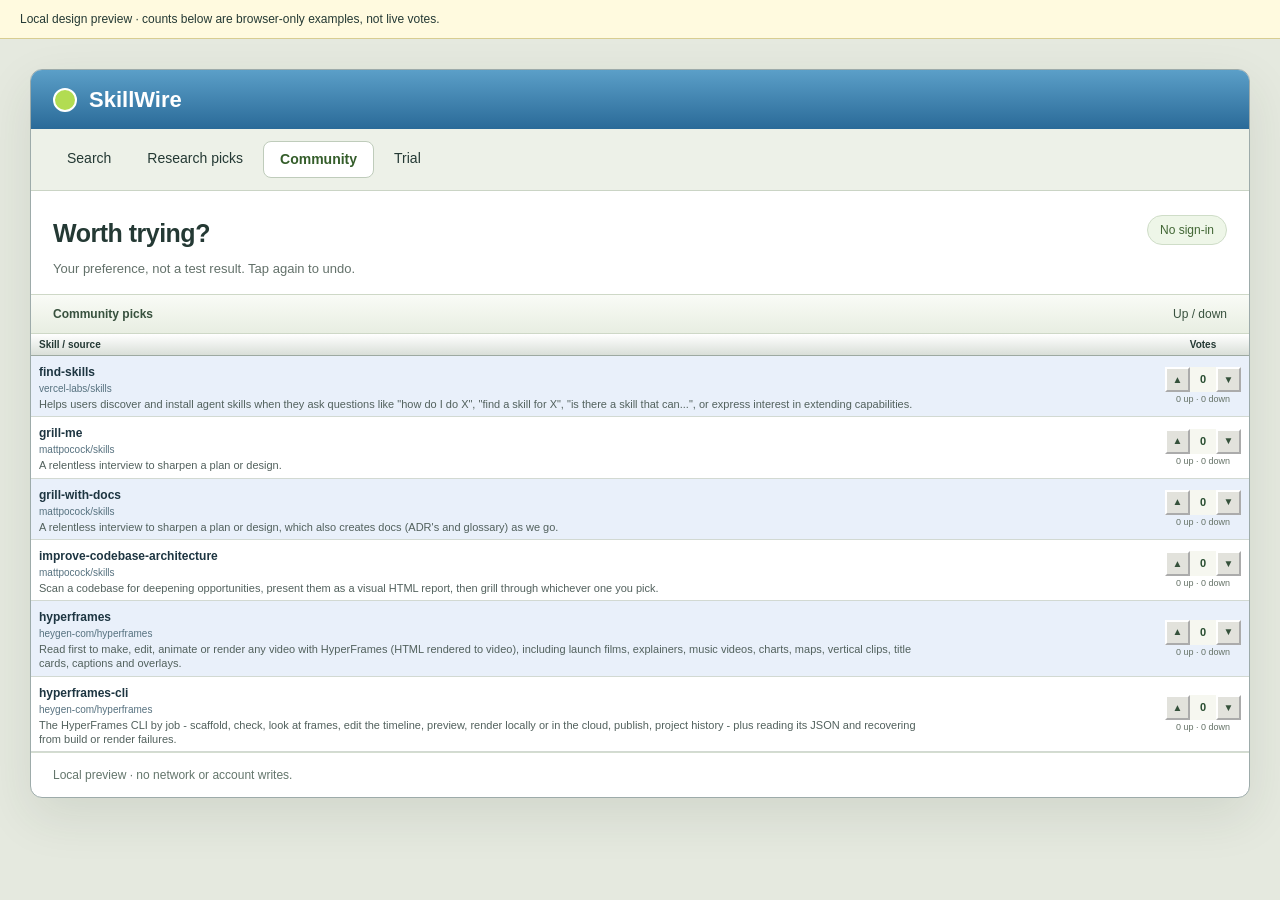
<file: design-previews/vote-polish-1nov/index.html>
<!doctype html><html lang="en"><meta charset="utf-8"><meta name="viewport" content="width=device-width,initial-scale=1"><title>SkillWire · local vote polish</title><link rel="stylesheet" href="../../site/votes.css"><style>*{box-sizing:border-box}body{margin:0;background:#e5e9df;color:#243934;font:14px/1.5 Arial,sans-serif}.demo-label{padding:10px 20px;background:#fffadf;border-bottom:1px solid #d8cd91;font-size:12px}.app{max-width:1220px;margin:30px auto;border:1px solid #9dabaa;border-radius:12px;overflow:hidden;background:#fff;box-shadow:0 18px 50px #253b241b}.title{display:flex;align-items:center;gap:12px;background:linear-gradient(#5b9fc8,#2a6a98);color:white;padding:13px 22px}.title strong{font-size:22px}.lime{width:24px;height:24px;background:#b2dc52;border:2px solid white;border-radius:50%}.tabs{display:flex;gap:4px;background:#edf1e8;padding:12px 20px;border-bottom:1px solid #cad4c5}.tabs span{padding:7px 16px}.tabs .selected{background:#fff;border:1px solid #bfccbb;border-radius:8px;color:#345d2a;font-weight:bold}.main-head{padding:24px 22px 16px;display:flex;justify-content:space-between;gap:20px;align-items:start}.main-head h1{font-size:25px;letter-spacing:-.5px;margin:0 0 6px}.main-head p{margin:0;color:#63716a;font-size:13px}.badge{border:1px solid #cfddc8;background:#eef6e8;border-radius:20px;padding:5px 12px;white-space:nowrap;color:#416634;font-size:12px}.classic-button{font:inherit}.community-name{cursor:default}.community-list-title{background:linear-gradient(#f9fbf6,#e8eee2);color:#38513e;border-block:1px solid #ced8c7;padding:10px 22px;font-size:12px}.footer{padding:13px 22px;color:#64766c;font-size:12px;border-top:1px solid #d4ddd0}@media(max-width:600px){.app{margin:12px 8px;border-radius:10px}.demo-label{padding:10px 14px}.title{padding:12px 14px}.tabs{padding:10px 8px;gap:0;font-size:12px}.tabs span{padding:6px 11px}.main-head{padding:20px 14px 16px;gap:10px}.main-head h1{font-size:21px;line-height:1.15}.main-head p{font-size:12px}.badge{font-size:10px;padding:4px 8px}.community-list-title{padding:9px 14px}.footer{padding:12px 14px}}</style><div class="demo-label">Local design preview · counts below are browser-only examples, not live votes.</div><div class="app"><header class="title"><i class="lime"></i><strong>SkillWire</strong></header><nav class="tabs"><span>Search</span><span>Research picks</span><span class="selected">Community</span><span>Trial</span></nav><main id="content-votes"><section class="main-head"><div><h1>Worth trying?</h1><p>Your preference, not a test result. Tap again to undo.</p></div><span class="badge">No sign-in</span></section><div class="community-list-title"><strong>Community picks</strong><span>Up / down</span></div><div class="community-columns"><span>Skill / source</span><span>Votes</span></div><article class="community-file"><div class="community-info"><button class="community-name">find-skills</button><span class="community-source">vercel-labs/skills</span><p class="community-description">Helps users discover and install agent skills when they ask questions like &quot;how do I do X&quot;, &quot;find a skill for X&quot;, &quot;is there a skill that can...&quot;, or express interest in extending capabilities.</p></div><div class="direction-vote" data-demo="0"><button class="classic-button" data-value="1" aria-label="Upvote find-skills" aria-pressed="false">▲</button><output aria-label="Net community votes">0</output><button class="classic-button" data-value="-1" aria-label="Downvote find-skills" aria-pressed="false">▼</button><small class="direction-totals">0 up · 0 down</small></div></article><article class="community-file"><div class="community-info"><button class="community-name">grill-me</button><span class="community-source">mattpocock/skills</span><p class="community-description">A relentless interview to sharpen a plan or design.</p></div><div class="direction-vote" data-demo="1"><button class="classic-button" data-value="1" aria-label="Upvote grill-me" aria-pressed="false">▲</button><output aria-label="Net community votes">0</output><button class="classic-button" data-value="-1" aria-label="Downvote grill-me" aria-pressed="false">▼</button><small class="direction-totals">0 up · 0 down</small></div></article><article class="community-file"><div class="community-info"><button class="community-name">grill-with-docs</button><span class="community-source">mattpocock/skills</span><p class="community-description">A relentless interview to sharpen a plan or design, which also creates docs (ADR&#x27;s and glossary) as we go.</p></div><div class="direction-vote" data-demo="2"><button class="classic-button" data-value="1" aria-label="Upvote grill-with-docs" aria-pressed="false">▲</button><output aria-label="Net community votes">0</output><button class="classic-button" data-value="-1" aria-label="Downvote grill-with-docs" aria-pressed="false">▼</button><small class="direction-totals">0 up · 0 down</small></div></article><article class="community-file"><div class="community-info"><button class="community-name">improve-codebase-architecture</button><span class="community-source">mattpocock/skills</span><p class="community-description">Scan a codebase for deepening opportunities, present them as a visual HTML report, then grill through whichever one you pick.</p></div><div class="direction-vote" data-demo="3"><button class="classic-button" data-value="1" aria-label="Upvote improve-codebase-architecture" aria-pressed="false">▲</button><output aria-label="Net community votes">0</output><button class="classic-button" data-value="-1" aria-label="Downvote improve-codebase-architecture" aria-pressed="false">▼</button><small class="direction-totals">0 up · 0 down</small></div></article><article class="community-file"><div class="community-info"><button class="community-name">hyperframes</button><span class="community-source">heygen-com/hyperframes</span><p class="community-description">Read first to make, edit, animate or render any video with HyperFrames (HTML rendered to video), including launch films, explainers, music videos, charts, maps, vertical clips, title cards, captions and overlays.</p></div><div class="direction-vote" data-demo="4"><button class="classic-button" data-value="1" aria-label="Upvote hyperframes" aria-pressed="false">▲</button><output aria-label="Net community votes">0</output><button class="classic-button" data-value="-1" aria-label="Downvote hyperframes" aria-pressed="false">▼</button><small class="direction-totals">0 up · 0 down</small></div></article><article class="community-file"><div class="community-info"><button class="community-name">hyperframes-cli</button><span class="community-source">heygen-com/hyperframes</span><p class="community-description">The HyperFrames CLI by job - scaffold, check, look at frames, edit the timeline, preview, render locally or in the cloud, publish, project history - plus reading its JSON and recovering from build or render failures.</p></div><div class="direction-vote" data-demo="5"><button class="classic-button" data-value="1" aria-label="Upvote hyperframes-cli" aria-pressed="false">▲</button><output aria-label="Net community votes">0</output><button class="classic-button" data-value="-1" aria-label="Downvote hyperframes-cli" aria-pressed="false">▼</button><small class="direction-totals">0 up · 0 down</small></div></article></main><footer class="footer" id="status">Local preview · no network or account writes.</footer></div><script>document.querySelectorAll('[data-demo]').forEach(g=>{let choice=0;g.querySelectorAll('button').forEach(b=>b.onclick=()=>{const n=Number(b.dataset.value);choice=choice===n?0:n;g.classList.toggle('has-choice',choice!==0);g.querySelectorAll('button').forEach(x=>x.setAttribute('aria-pressed',String(Number(x.dataset.value)===choice)));g.querySelector('output').textContent=choice>0?'+1':String(choice);g.querySelector('small').textContent=(choice===1?'1':'0')+' up · '+(choice===-1?'1':'0')+' down';document.querySelector('#status').textContent='Preview preference updated in this page only. No vote sent.'})});</script></html>
</file>
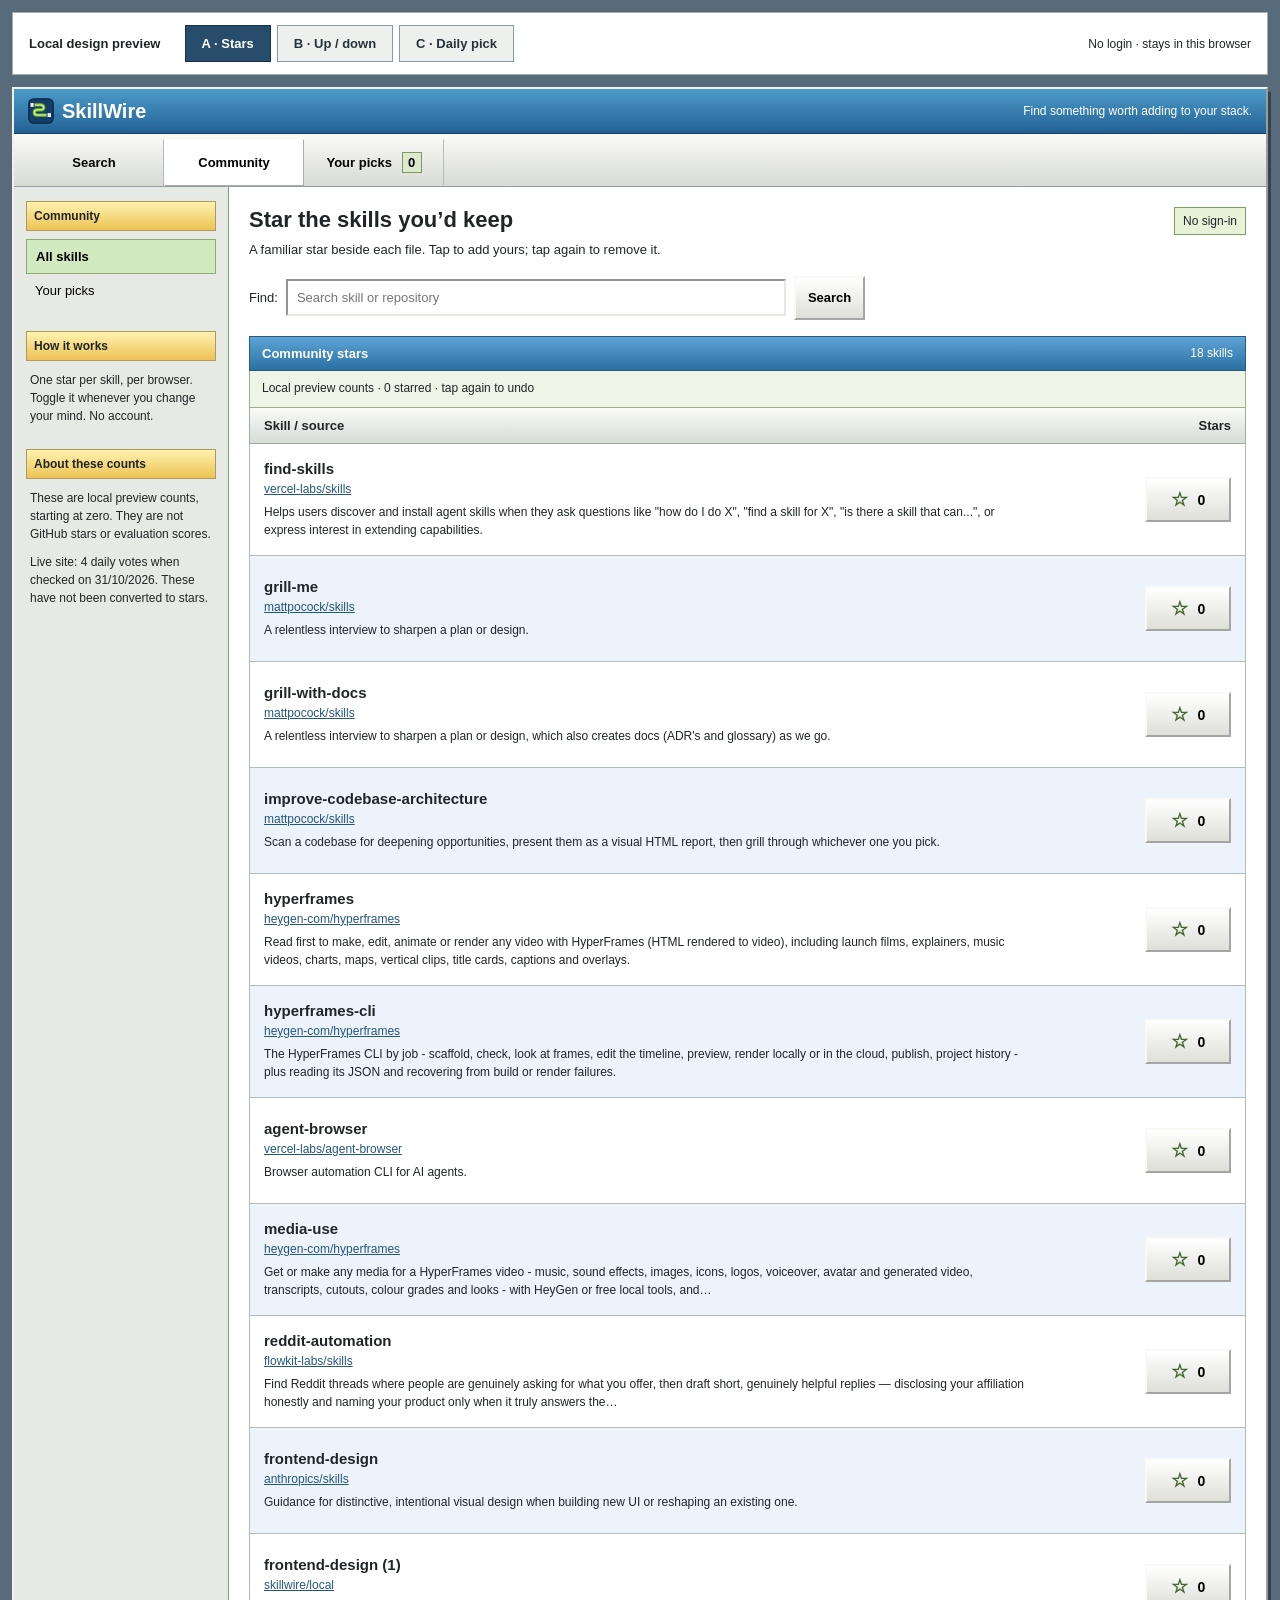
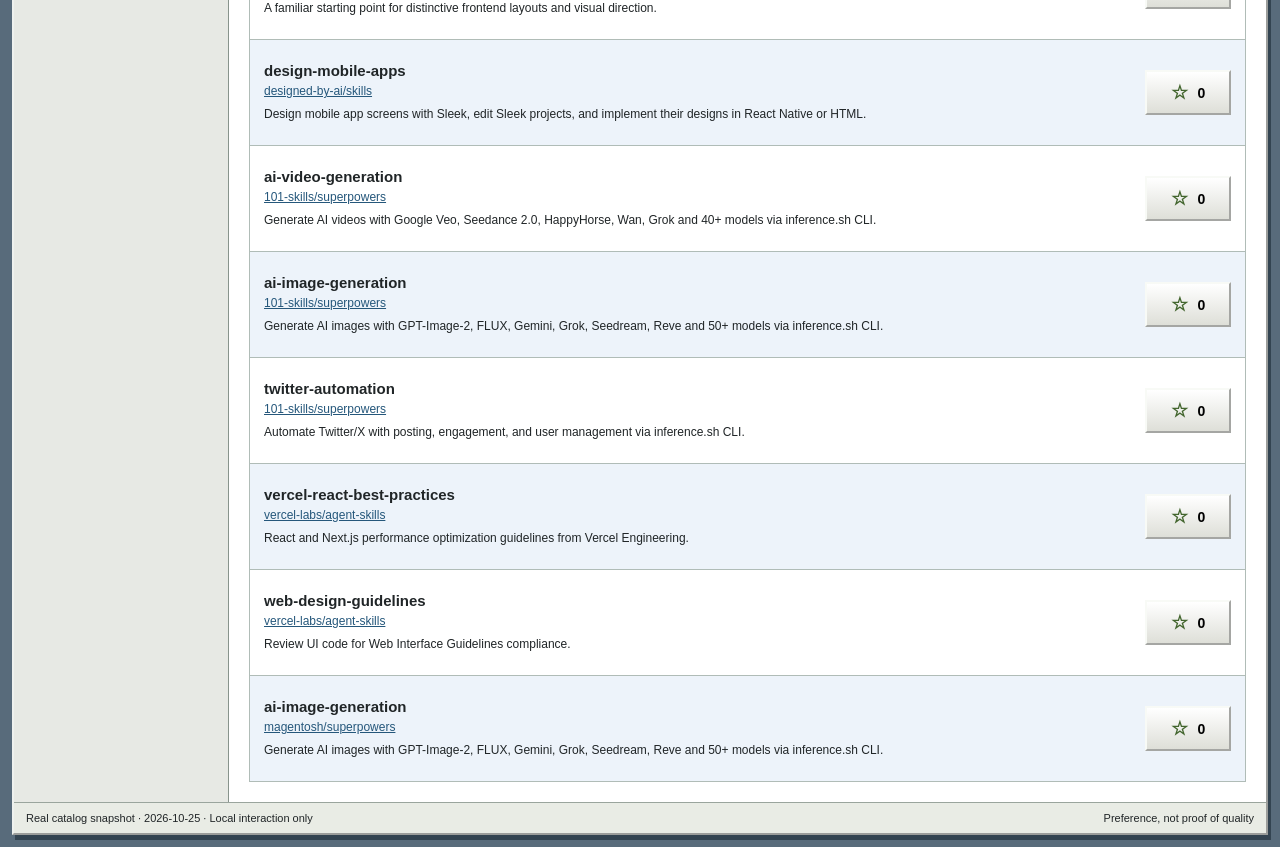
<file: design-previews/voting/index.html>
<!doctype html><html lang="en"><meta charset="utf-8"><meta name="viewport" content="width=device-width,initial-scale=1"><title>SkillWire · voting design choices</title><link rel="icon" href="favicon.svg"><link rel="stylesheet" href="style.css"><script defer src="preview.js"></script>
<body><nav class="picker" aria-label="Voting design"><strong>Local design preview</strong><div><a href="?view=stars">A · Stars</a><a href="?view=updown">B · Up / down</a><a href="?view=daily">C · Daily pick</a></div><span>No login · stays in this browser</span></nav>
<div class="window"><header><img src="favicon.svg" alt=""><b>SkillWire</b><span>Find something worth adding to your stack.</span></header><nav class="tabs"><button data-section="browse">Search</button><button class="active" data-section="community">Community</button><button data-section="saved">Your picks <span id="saved-count">0</span></button></nav>
<div class="workspace"><aside><h3>Community</h3><button class="active" data-section="community">All skills</button><button data-section="saved">Your picks</button><h3>How it works</h3><p id="policy"></p><h3>About these counts</h3><p>These are local preview counts, starting at zero. They are not GitHub stars or evaluation scores.</p><p id="live-context"></p></aside>
<main><div class="section-head"><div><h1 id="heading"></h1><p id="intro"></p></div><span class="no-login">No sign-in</span></div><form class="search"><label for="q">Find:</label><input id="q" placeholder="Search skill or repository"><button>Search</button></form><div class="list-tab"><b id="list-title"></b><span id="rows-count"></span></div><div id="status" role="status" aria-live="polite"></div><div class="column-labels"><span>Skill / source</span><span id="signal-label"></span></div><div id="results"></div><p class="empty" hidden>No matching skills. Try another search.</p></main></div>
<footer><span id="source-time"></span><span>Preference, not proof of quality</span></footer></div>
</body></html>
</file>
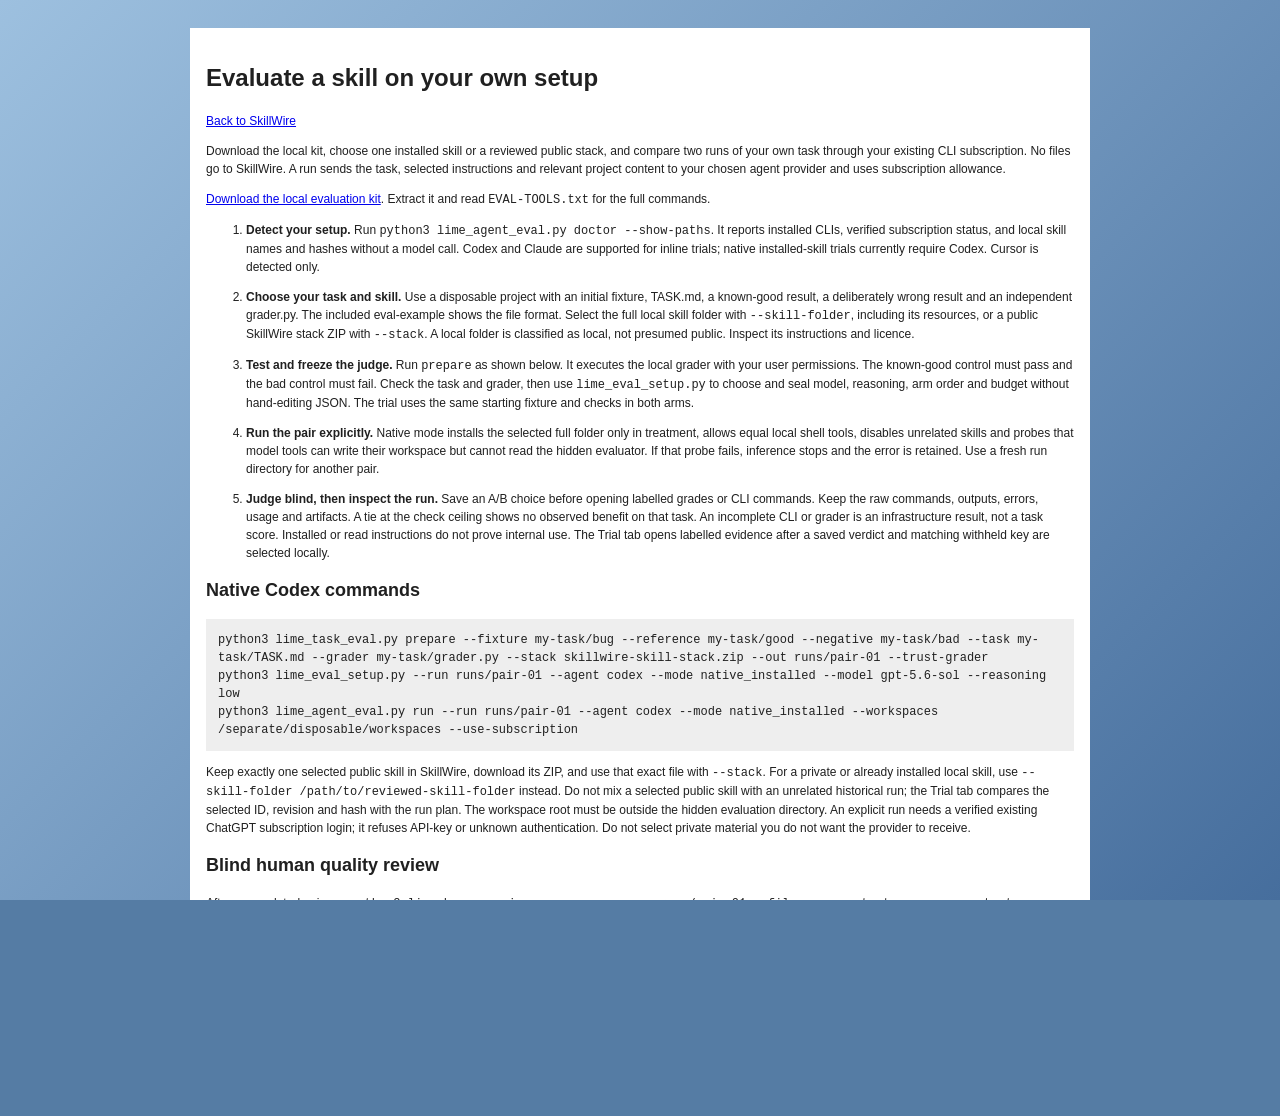
<file: site/eval-guide.html>
<!doctype html>
<html lang="en">
<head>
<meta charset="utf-8">
<meta name="viewport" content="width=device-width,initial-scale=1">
<title>Evaluate your own task · SkillWire</title>
<link rel="stylesheet" href="finder-base.css">
<link rel="stylesheet" href="finder.css">
<meta name="referrer" content="strict-origin">
<script defer src="analytics.js"></script>
</head>
<body><main class="local-eval-guide">
<h1>Evaluate a skill on your own setup</h1>
<p><a href="index.html">Back to SkillWire</a></p>
<p>Download the local kit, choose one installed skill or a reviewed public stack, and compare two runs of your own task through your existing CLI subscription. No files go to SkillWire. A run sends the task, selected instructions and relevant project content to your chosen agent provider and uses subscription allowance.</p>
<p><a href="local-eval-tools.zip">Download the local evaluation kit</a>. Extract it and read <code>EVAL-TOOLS.txt</code> for the full commands.</p>
<ol>
<li><strong>Detect your setup.</strong> Run <code>python3 lime_agent_eval.py doctor --show-paths</code>. It reports installed CLIs, verified subscription status, and local skill names and hashes without a model call. Codex and Claude are supported for inline trials; native installed-skill trials currently require Codex. Cursor is detected only.</li>
<li><strong>Choose your task and skill.</strong> Use a disposable project with an initial fixture, TASK.md, a known-good result, a deliberately wrong result and an independent grader.py. The included eval-example shows the file format. Select the full local skill folder with <code>--skill-folder</code>, including its resources, or a public SkillWire stack ZIP with <code>--stack</code>. A local folder is classified as local, not presumed public. Inspect its instructions and licence.</li>
<li><strong>Test and freeze the judge.</strong> Run <code>prepare</code> as shown below. It executes the local grader with your user permissions. The known-good control must pass and the bad control must fail. Check the task and grader, then use <code>lime_eval_setup.py</code> to choose and seal model, reasoning, arm order and budget without hand-editing JSON. The trial uses the same starting fixture and checks in both arms.</li>
<li><strong>Run the pair explicitly.</strong> Native mode installs the selected full folder only in treatment, allows equal local shell tools, disables unrelated skills and probes that model tools can write their workspace but cannot read the hidden evaluator. If that probe fails, inference stops and the error is retained. Use a fresh run directory for another pair.</li>
<li><strong>Judge blind, then inspect the run.</strong> Save an A/B choice before opening labelled grades or CLI commands. Keep the raw commands, outputs, errors, usage and artifacts. A tie at the check ceiling shows no observed benefit on that task. An incomplete CLI or grader is an infrastructure result, not a task score. Installed or read instructions do not prove internal use. The Trial tab opens labelled evidence after a saved verdict and matching withheld key are selected locally.</li>
</ol>
<h2>Native Codex commands</h2>
<pre>python3 lime_task_eval.py prepare --fixture my-task/bug --reference my-task/good --negative my-task/bad --task my-task/TASK.md --grader my-task/grader.py --stack skillwire-skill-stack.zip --out runs/pair-01 --trust-grader
python3 lime_eval_setup.py --run runs/pair-01 --agent codex --mode native_installed --model gpt-5.6-sol --reasoning low
python3 lime_agent_eval.py run --run runs/pair-01 --agent codex --mode native_installed --workspaces /separate/disposable/workspaces --use-subscription</pre>
<p>Keep exactly one selected public skill in SkillWire, download its ZIP, and use that exact file with <code>--stack</code>. For a private or already installed local skill, use <code>--skill-folder /path/to/reviewed-skill-folder</code> instead. Do not mix a selected public skill with an unrelated historical run; the Trial tab compares the selected ID, revision and hash with the run plan. The workspace root must be outside the hidden evaluation directory. An explicit run needs a verified existing ChatGPT subscription login; it refuses API-key or unknown authentication. Do not select private material you do not want the provider to receive.</p>
<h2>Blind human quality review</h2><p>After a completed pair, run <code>python3 lime_human_review.py prepare --run runs/pair-01 --files app.py test_app.py --context input.json --out reviews/pair-01</code>. Choose output files with <code>--files</code> and any starting files a reviewer needs with <code>--context</code>. The starting files must match between arms. Give the reviewer only <code>blind-review.json</code> and keep <code>reveal-key.json</code> aside. The <a href="human-review.html">blind review page</a> shows the task, starting files, A and B without arm names or automated grades, and saves a local verdict with A, B, tie or cannot judge plus a reason. Use the kit instructions to reveal after the choice is final. Manual artifacts can exercise the interface but do not prove model execution. One review is a task preference, not general efficacy.</p><p>The separate inline-reference mode supplies instruction text with tools disabled. Its historical public tasks and one verified native atomic-stock pilot all reached their check ceilings. The native pilot was one 8/8 tie. A later ten-pair TDD batch recorded 8/10 with the skill installed and 7/10 without, but a task/reference grader conflict leaves that first batch disputed; a repaired ten-case contract has no model runs. None establishes a general skill benefit or equivalence. The example kit is a pipeline check, not evidence for your work. Browser, media and live marketplace jobs are not validated by the native adapter.</p>
</main></body></html>
</file>
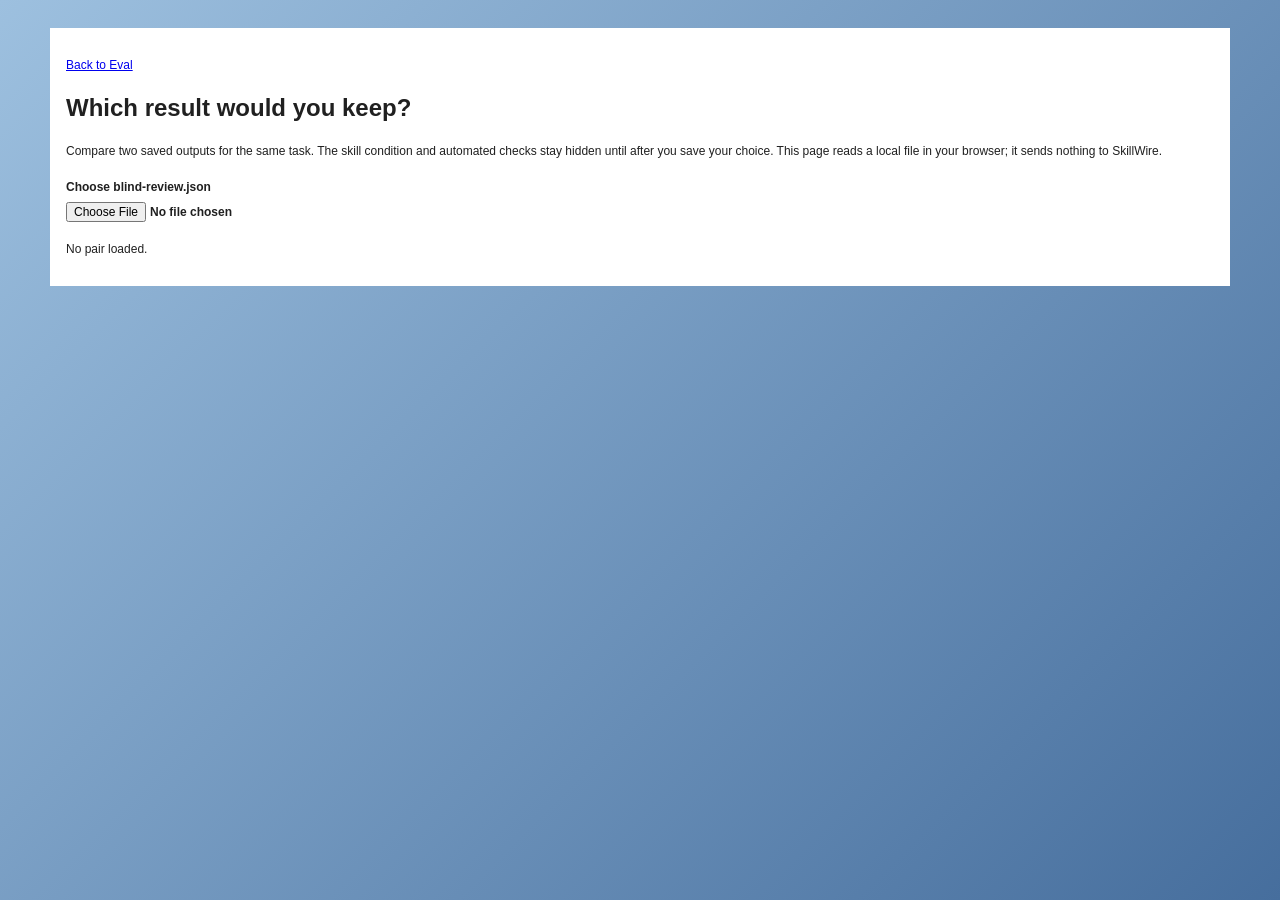
<file: site/human-review.html>
<!doctype html>
<html lang="en"><head><meta charset="utf-8"><meta name="viewport" content="width=device-width,initial-scale=1"><title>Blind artifact review · SkillWire</title><link rel="stylesheet" href="finder-base.css"><link rel="stylesheet" href="finder.css"><meta name="referrer" content="strict-origin">
<script defer src="analytics.js"></script>
</head>
<body><main class="local-eval-guide human-review-page">
<p><a href="index.html">Back to Eval</a></p>
<h1>Which result would you keep?</h1>
<p>Compare two saved outputs for the same task. The skill condition and automated checks stay hidden until after you save your choice. This page reads a local file in your browser; it sends nothing to SkillWire.</p>
<label class="review-upload">Choose blind-review.json <input id="blind-file" type="file" accept="application/json,.json"></label>
<p id="review-status" role="status" aria-live="polite">No pair loaded.</p>
<section id="review-workspace" hidden>
<h2>Task</h2><pre id="review-task" class="review-task"></pre>
<section id="review-context-section" hidden><h2>Starting files</h2><p>These files were the same in both runs. Use them to judge the results.</p><div id="review-context"></div></section>
<div class="review-pair"><article><h2>Result A</h2><div id="review-a"></div></article><article><h2>Result B</h2><div id="review-b"></div></article></div>
<form id="review-form">
<fieldset><legend>On this task, which result would you use?</legend>
<label><input type="radio" name="choice" value="A" required> A</label>
<label><input type="radio" name="choice" value="B"> B</label>
<label><input type="radio" name="choice" value="tie"> Tie</label>
<label><input type="radio" name="choice" value="cannot_judge"> Cannot judge</label>
</fieldset>
<label for="review-reason">Why? Name the useful detail or missing piece.</label>
<textarea id="review-reason" required minlength="15" maxlength="4000" rows="4" placeholder="I would keep ... because ..."></textarea>
<label><input id="reviewed-both" type="checkbox" required> I read both results.</label>
<button type="submit" class="classic-button">Save blind review</button>
</form>
<p>Keep the saved verdict with the withheld key. The kit instructions show how to reveal the conditions after the choice is final. A choice here is one person's task preference.</p>
</section>
</main><script src="human-review.js"></script></body></html>
</file>
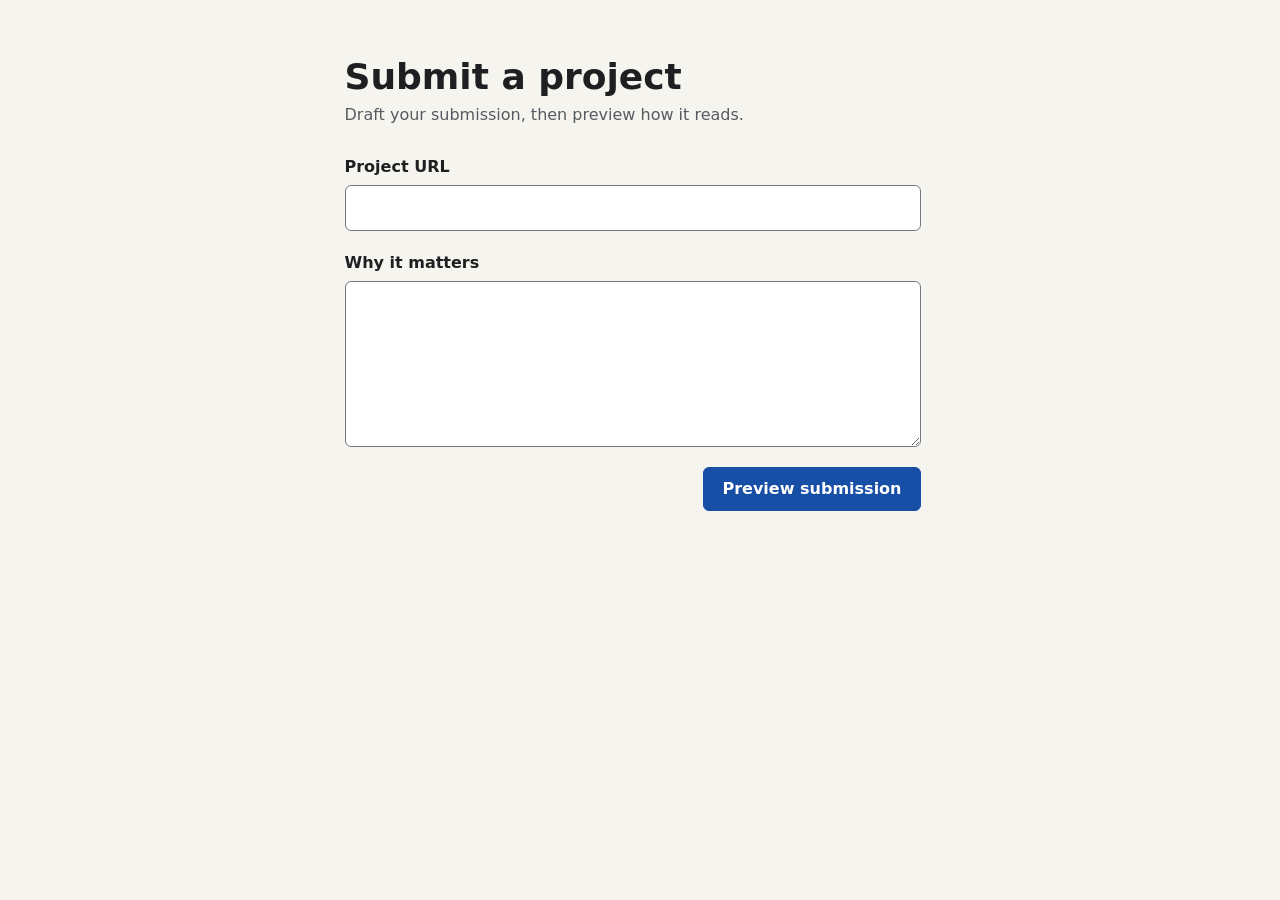
<file: evidence/evals/modern-web-guidance-2026-11-22/blind/A-fallback.html>
<!doctype html>
<html lang="en">
<head><script>delete HTMLDialogElement.prototype.closedBy;</script>
<meta charset="utf-8">
<meta name="viewport" content="width=device-width, initial-scale=1">
<meta http-equiv="Content-Security-Policy" content="default-src 'none'; style-src 'unsafe-inline'; script-src 'unsafe-inline'; base-uri 'none'; form-action 'none'">
<title>Submit a project</title>
<style>
  :root {
    color-scheme: light dark;
    --bg: #f5f4ef;
    --surface: #fff;
    --text: #1d1f21;
    --muted: #565b61;
    --line: #767b82;
    --soft-line: #d9d8d0;
    --accent: #174ea6;
    --accent-hover: #123d82;
    --on-accent: #fff;
    --focus: #b3261e;
  }
  @media (prefers-color-scheme: dark) {
    :root {
      --bg: #16181b;
      --surface: #212429;
      --text: #f0f1f2;
      --muted: #b6bbc2;
      --line: #8b9199;
      --soft-line: #3b4047;
      --accent: #a8c7fa;
      --accent-hover: #c5dafc;
      --on-accent: #10223f;
      --focus: #ffb4ab;
    }
  }
  *, *::before, *::after { box-sizing: border-box; }
  html { scrollbar-gutter: stable; }
  html:has(dialog[open]) { overflow: hidden; }
  body {
    margin: 0;
    background: var(--bg);
    color: var(--text);
    font: 1rem/1.5 system-ui, -apple-system, "Segoe UI", Roboto, sans-serif;
  }
  main {
    width: min(100%, 40rem);
    margin-inline: auto;
    padding: clamp(1.25rem, 5vw, 3.5rem) clamp(1rem, 4vw, 2rem);
  }
  h1 {
    margin: 0 0 .375rem;
    font-size: clamp(1.625rem, 6vw, 2.25rem);
    line-height: 1.15;
  }
  .lede { margin: 0 0 1.75rem; color: var(--muted); }
  form { display: flex; flex-direction: column; gap: 1.25rem; }
  .field { display: flex; flex-direction: column; gap: .375rem; min-width: 0; }
  label { font-weight: 600; }
  input, textarea {
    width: 100%;
    min-width: 0;
    padding: .625rem .75rem;
    border: 1px solid var(--line);
    border-radius: .375rem;
    background: var(--surface);
    color: var(--text);
    font: inherit;
  }
  input { min-height: 2.75rem; }
  textarea { min-height: 9rem; resize: vertical; }
  button {
    min-height: 2.75rem;
    padding: .5rem 1.125rem;
    border: 1px solid var(--accent);
    border-radius: .375rem;
    background: var(--accent);
    color: var(--on-accent);
    font: inherit;
    font-weight: 600;
    cursor: pointer;
  }
  button:hover { background: var(--accent-hover); border-color: var(--accent-hover); }
  :focus-visible { outline: 3px solid var(--focus); outline-offset: 2px; }
  .actions { display: flex; flex-wrap: wrap; justify-content: flex-end; gap: .75rem; }
  .actions button { flex: 0 1 auto; }

  dialog {
    width: min(36rem, calc(100vw - 2rem));
    max-width: none;
    max-height: calc(100vh - 2rem);
    max-height: calc(100dvh - 2rem);
    margin: auto;
    padding: 0;
    overflow: auto;
    border: 1px solid var(--soft-line);
    border-radius: .625rem;
    background: var(--surface);
    color: var(--text);
    box-shadow: 0 1rem 3rem rgb(0 0 0 / .35);
  }
  dialog[open] { display: flex; }
  dialog::backdrop { background: rgb(15 17 20 / .6); }
  .sheet {
    display: flex;
    flex: 1;
    flex-direction: column;
    gap: 1rem;
    min-width: 0;
    padding: clamp(1rem, 4vw, 1.75rem);
  }
  .sheet:focus { outline: none; }
  .sheet h2 { margin: 0; font-size: 1.375rem; line-height: 1.2; }
  .note { margin: .25rem 0 0; color: var(--muted); font-size: .9375rem; }
  .details {
    flex: 1 1 auto;
    min-height: 4rem;
    overflow: auto;
    overscroll-behavior: contain;
    padding-block: 1rem;
    border-block: 1px solid var(--soft-line);
  }
  dl { margin: 0; display: flex; flex-direction: column; gap: 1rem; }
  dt { color: var(--muted); font-size: .875rem; font-weight: 600; }
  dd { margin: .125rem 0 0; overflow-wrap: anywhere; white-space: pre-wrap; }
  dd.empty { color: var(--muted); font-style: italic; }
</style>
</head>
<body>
<main>
  <h1>Submit a project</h1>
  <p class="lede">Draft your submission, then preview how it reads.</p>

  <form id="draft" novalidate autocomplete="off">
    <div class="field">
      <label for="project-url">Project URL</label>
      <input id="project-url" name="project-url" type="url" inputmode="url" autocomplete="off" autocapitalize="off" spellcheck="false">
    </div>
    <div class="field">
      <label for="why">Why it matters</label>
      <textarea id="why" name="why" rows="6" autocomplete="off"></textarea>
    </div>
    <div class="actions">
      <button id="preview" type="submit">Preview submission</button>
    </div>
  </form>
</main>

<dialog id="preview-dialog" aria-labelledby="preview-title">
  <div class="sheet" tabindex="-1">
    <header>
      <h2 id="preview-title">Submission preview</h2>
      <p class="note">Nothing has been submitted.</p>
    </header>
    <div id="preview-details" class="details" role="region" aria-labelledby="preview-title">
      <dl>
        <div>
          <dt>Project URL</dt>
          <dd id="preview-url"></dd>
        </div>
        <div>
          <dt>Why it matters</dt>
          <dd id="preview-why"></dd>
        </div>
      </dl>
    </div>
    <div class="actions">
      <button id="back" type="button">Back to draft</button>
    </div>
  </div>
</dialog>

<script>
(function () {
  'use strict';

  var form = document.getElementById('draft');
  var urlField = document.getElementById('project-url');
  var whyField = document.getElementById('why');
  var previewButton = document.getElementById('preview');
  var dialog = document.getElementById('preview-dialog');
  var details = document.getElementById('preview-details');
  var previewUrl = document.getElementById('preview-url');
  var previewWhy = document.getElementById('preview-why');
  var backButton = document.getElementById('back');

  var backdropPointerId = null;
  var backdropPressCompleted = false;

  function showValue(element, value) {
    var hasValue = value.trim() !== '';
    element.textContent = hasValue ? value : 'Not provided';
    element.classList.toggle('empty', !hasValue);
  }

  function syncDetailsTabStop() {
    if (details.scrollHeight > details.clientHeight) {
      details.setAttribute('tabindex', '0');
    } else {
      details.removeAttribute('tabindex');
      if (document.activeElement === details) backButton.focus();
    }
  }

  function openPreview() {
    if (dialog.open) return;
    showValue(previewUrl, urlField.value);
    showValue(previewWhy, whyField.value);
    // The browser restores focus to whatever held it when showModal ran.
    previewButton.focus({ preventScroll: true });
    dialog.showModal();
    details.scrollTop = 0;
    syncDetailsTabStop();
    backButton.focus();
  }

  function isOutsideDialog(event) {
    var box = dialog.getBoundingClientRect();
    return event.clientX < box.left || event.clientX >= box.right ||
           event.clientY < box.top || event.clientY >= box.bottom;
  }

  function isOnBackdrop(event) {
    return event.target === dialog && isOutsideDialog(event);
  }

  function resetBackdropPress() {
    backdropPointerId = null;
    backdropPressCompleted = false;
  }

  function trapTab(event) {
    var stops = [details, backButton].filter(function (element) {
      return element === backButton || element.hasAttribute('tabindex');
    });
    var index = stops.indexOf(document.activeElement);
    var next;
    event.preventDefault();
    if (event.shiftKey) {
      next = index <= 0 ? stops.length - 1 : index - 1;
    } else {
      next = index === -1 || index === stops.length - 1 ? 0 : index + 1;
    }
    stops[next].focus();
  }

  form.addEventListener('submit', function (event) {
    event.preventDefault();
    openPreview();
  });

  backButton.addEventListener('click', function () {
    dialog.close();
  });

  dialog.addEventListener('close', function () {
    resetBackdropPress();
    if (!dialog.open) previewButton.focus();
  });

  document.addEventListener('keydown', function (event) {
    if (!dialog.open) {
      // A held Enter must not reopen the preview, but still adds textarea lines.
      if (event.key === 'Enter' && event.repeat &&
          form.contains(event.target) && event.target !== whyField) {
        event.preventDefault();
      }
      return;
    }
    if (event.repeat && (event.key === 'Enter' || event.key === ' ')) {
      event.preventDefault();
      return;
    }
    if (event.key === 'Tab') trapTab(event);
  }, true);

  // Backdrop dismissal is handled here so it does not rely on native support.
  window.addEventListener('pointerdown', function (event) {
    resetBackdropPress();
    if (dialog.open && event.isPrimary && event.button === 0 && !event.ctrlKey && isOnBackdrop(event)) {
      backdropPointerId = event.pointerId;
    }
  }, true);

  window.addEventListener('pointermove', function (event) {
    if (event.pointerId === backdropPointerId && !isOutsideDialog(event)) {
      backdropPointerId = null;
    }
  }, true);

  window.addEventListener('pointerup', function (event) {
    if (event.pointerId !== backdropPointerId) return;
    backdropPointerId = null;
    backdropPressCompleted = isOnBackdrop(event);
  }, true);

  window.addEventListener('pointercancel', resetBackdropPress, true);

  // Keeps focus inside the dialog when the press lands on the backdrop.
  dialog.addEventListener('mousedown', function (event) {
    if (event.target === dialog) event.preventDefault();
  });

  dialog.addEventListener('click', function (event) {
    var shouldClose = backdropPressCompleted && isOnBackdrop(event);
    backdropPressCompleted = false;
    if (shouldClose) dialog.close();
  });

  window.addEventListener('resize', function () {
    if (dialog.open) syncDetailsTabStop();
  });
})();
</script>
</body>
</html>
</file>
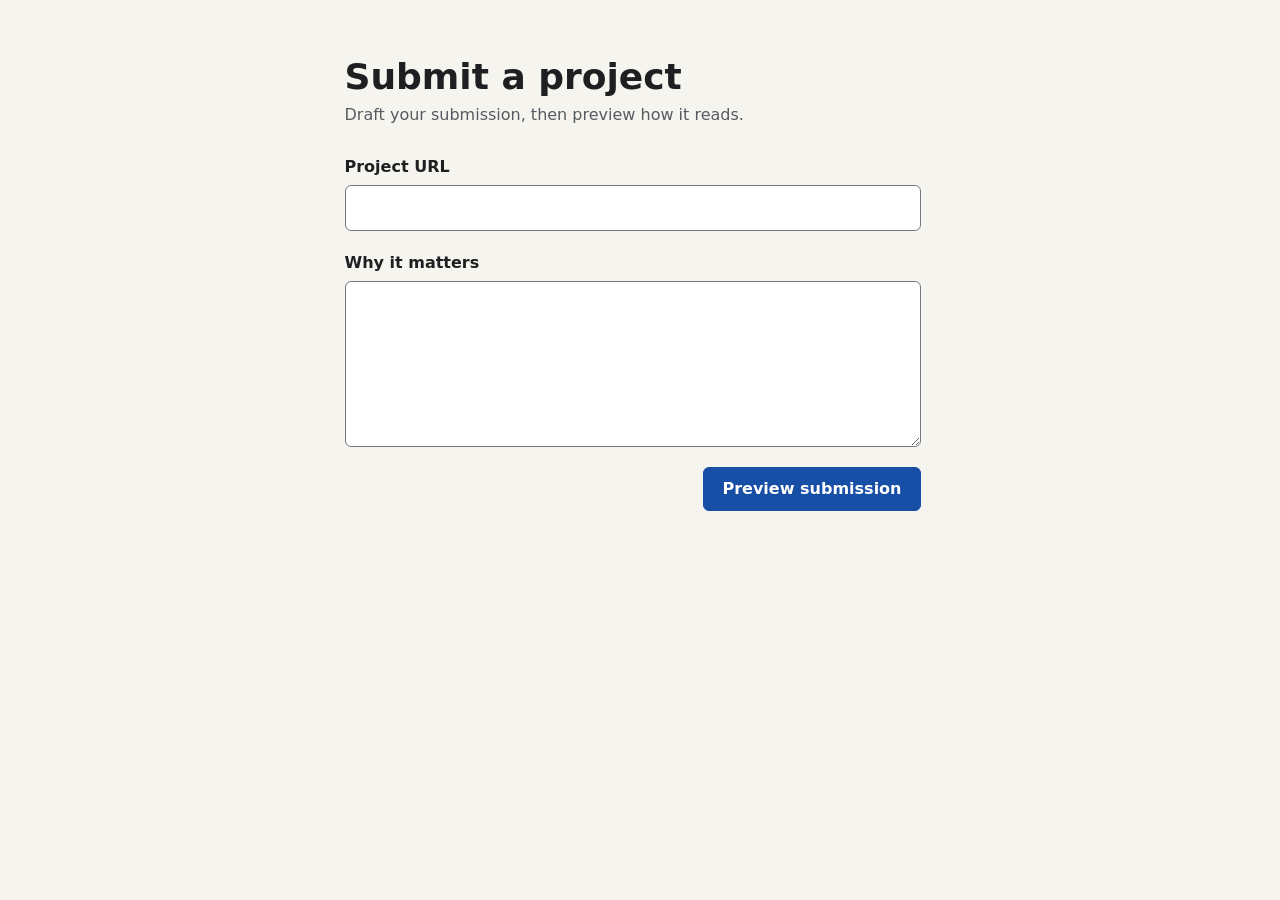
<file: evidence/evals/modern-web-guidance-2026-11-22/blind/A.html>
<!doctype html>
<html lang="en">
<head>
<meta charset="utf-8">
<meta name="viewport" content="width=device-width, initial-scale=1">
<meta http-equiv="Content-Security-Policy" content="default-src 'none'; style-src 'unsafe-inline'; script-src 'unsafe-inline'; base-uri 'none'; form-action 'none'">
<title>Submit a project</title>
<style>
  :root {
    color-scheme: light dark;
    --bg: #f5f4ef;
    --surface: #fff;
    --text: #1d1f21;
    --muted: #565b61;
    --line: #767b82;
    --soft-line: #d9d8d0;
    --accent: #174ea6;
    --accent-hover: #123d82;
    --on-accent: #fff;
    --focus: #b3261e;
  }
  @media (prefers-color-scheme: dark) {
    :root {
      --bg: #16181b;
      --surface: #212429;
      --text: #f0f1f2;
      --muted: #b6bbc2;
      --line: #8b9199;
      --soft-line: #3b4047;
      --accent: #a8c7fa;
      --accent-hover: #c5dafc;
      --on-accent: #10223f;
      --focus: #ffb4ab;
    }
  }
  *, *::before, *::after { box-sizing: border-box; }
  html { scrollbar-gutter: stable; }
  html:has(dialog[open]) { overflow: hidden; }
  body {
    margin: 0;
    background: var(--bg);
    color: var(--text);
    font: 1rem/1.5 system-ui, -apple-system, "Segoe UI", Roboto, sans-serif;
  }
  main {
    width: min(100%, 40rem);
    margin-inline: auto;
    padding: clamp(1.25rem, 5vw, 3.5rem) clamp(1rem, 4vw, 2rem);
  }
  h1 {
    margin: 0 0 .375rem;
    font-size: clamp(1.625rem, 6vw, 2.25rem);
    line-height: 1.15;
  }
  .lede { margin: 0 0 1.75rem; color: var(--muted); }
  form { display: flex; flex-direction: column; gap: 1.25rem; }
  .field { display: flex; flex-direction: column; gap: .375rem; min-width: 0; }
  label { font-weight: 600; }
  input, textarea {
    width: 100%;
    min-width: 0;
    padding: .625rem .75rem;
    border: 1px solid var(--line);
    border-radius: .375rem;
    background: var(--surface);
    color: var(--text);
    font: inherit;
  }
  input { min-height: 2.75rem; }
  textarea { min-height: 9rem; resize: vertical; }
  button {
    min-height: 2.75rem;
    padding: .5rem 1.125rem;
    border: 1px solid var(--accent);
    border-radius: .375rem;
    background: var(--accent);
    color: var(--on-accent);
    font: inherit;
    font-weight: 600;
    cursor: pointer;
  }
  button:hover { background: var(--accent-hover); border-color: var(--accent-hover); }
  :focus-visible { outline: 3px solid var(--focus); outline-offset: 2px; }
  .actions { display: flex; flex-wrap: wrap; justify-content: flex-end; gap: .75rem; }
  .actions button { flex: 0 1 auto; }

  dialog {
    width: min(36rem, calc(100vw - 2rem));
    max-width: none;
    max-height: calc(100vh - 2rem);
    max-height: calc(100dvh - 2rem);
    margin: auto;
    padding: 0;
    overflow: auto;
    border: 1px solid var(--soft-line);
    border-radius: .625rem;
    background: var(--surface);
    color: var(--text);
    box-shadow: 0 1rem 3rem rgb(0 0 0 / .35);
  }
  dialog[open] { display: flex; }
  dialog::backdrop { background: rgb(15 17 20 / .6); }
  .sheet {
    display: flex;
    flex: 1;
    flex-direction: column;
    gap: 1rem;
    min-width: 0;
    padding: clamp(1rem, 4vw, 1.75rem);
  }
  .sheet:focus { outline: none; }
  .sheet h2 { margin: 0; font-size: 1.375rem; line-height: 1.2; }
  .note { margin: .25rem 0 0; color: var(--muted); font-size: .9375rem; }
  .details {
    flex: 1 1 auto;
    min-height: 4rem;
    overflow: auto;
    overscroll-behavior: contain;
    padding-block: 1rem;
    border-block: 1px solid var(--soft-line);
  }
  dl { margin: 0; display: flex; flex-direction: column; gap: 1rem; }
  dt { color: var(--muted); font-size: .875rem; font-weight: 600; }
  dd { margin: .125rem 0 0; overflow-wrap: anywhere; white-space: pre-wrap; }
  dd.empty { color: var(--muted); font-style: italic; }
</style>
</head>
<body>
<main>
  <h1>Submit a project</h1>
  <p class="lede">Draft your submission, then preview how it reads.</p>

  <form id="draft" novalidate autocomplete="off">
    <div class="field">
      <label for="project-url">Project URL</label>
      <input id="project-url" name="project-url" type="url" inputmode="url" autocomplete="off" autocapitalize="off" spellcheck="false">
    </div>
    <div class="field">
      <label for="why">Why it matters</label>
      <textarea id="why" name="why" rows="6" autocomplete="off"></textarea>
    </div>
    <div class="actions">
      <button id="preview" type="submit">Preview submission</button>
    </div>
  </form>
</main>

<dialog id="preview-dialog" aria-labelledby="preview-title">
  <div class="sheet" tabindex="-1">
    <header>
      <h2 id="preview-title">Submission preview</h2>
      <p class="note">Nothing has been submitted.</p>
    </header>
    <div id="preview-details" class="details" role="region" aria-labelledby="preview-title">
      <dl>
        <div>
          <dt>Project URL</dt>
          <dd id="preview-url"></dd>
        </div>
        <div>
          <dt>Why it matters</dt>
          <dd id="preview-why"></dd>
        </div>
      </dl>
    </div>
    <div class="actions">
      <button id="back" type="button">Back to draft</button>
    </div>
  </div>
</dialog>

<script>
(function () {
  'use strict';

  var form = document.getElementById('draft');
  var urlField = document.getElementById('project-url');
  var whyField = document.getElementById('why');
  var previewButton = document.getElementById('preview');
  var dialog = document.getElementById('preview-dialog');
  var details = document.getElementById('preview-details');
  var previewUrl = document.getElementById('preview-url');
  var previewWhy = document.getElementById('preview-why');
  var backButton = document.getElementById('back');

  var backdropPointerId = null;
  var backdropPressCompleted = false;

  function showValue(element, value) {
    var hasValue = value.trim() !== '';
    element.textContent = hasValue ? value : 'Not provided';
    element.classList.toggle('empty', !hasValue);
  }

  function syncDetailsTabStop() {
    if (details.scrollHeight > details.clientHeight) {
      details.setAttribute('tabindex', '0');
    } else {
      details.removeAttribute('tabindex');
      if (document.activeElement === details) backButton.focus();
    }
  }

  function openPreview() {
    if (dialog.open) return;
    showValue(previewUrl, urlField.value);
    showValue(previewWhy, whyField.value);
    // The browser restores focus to whatever held it when showModal ran.
    previewButton.focus({ preventScroll: true });
    dialog.showModal();
    details.scrollTop = 0;
    syncDetailsTabStop();
    backButton.focus();
  }

  function isOutsideDialog(event) {
    var box = dialog.getBoundingClientRect();
    return event.clientX < box.left || event.clientX >= box.right ||
           event.clientY < box.top || event.clientY >= box.bottom;
  }

  function isOnBackdrop(event) {
    return event.target === dialog && isOutsideDialog(event);
  }

  function resetBackdropPress() {
    backdropPointerId = null;
    backdropPressCompleted = false;
  }

  function trapTab(event) {
    var stops = [details, backButton].filter(function (element) {
      return element === backButton || element.hasAttribute('tabindex');
    });
    var index = stops.indexOf(document.activeElement);
    var next;
    event.preventDefault();
    if (event.shiftKey) {
      next = index <= 0 ? stops.length - 1 : index - 1;
    } else {
      next = index === -1 || index === stops.length - 1 ? 0 : index + 1;
    }
    stops[next].focus();
  }

  form.addEventListener('submit', function (event) {
    event.preventDefault();
    openPreview();
  });

  backButton.addEventListener('click', function () {
    dialog.close();
  });

  dialog.addEventListener('close', function () {
    resetBackdropPress();
    if (!dialog.open) previewButton.focus();
  });

  document.addEventListener('keydown', function (event) {
    if (!dialog.open) {
      // A held Enter must not reopen the preview, but still adds textarea lines.
      if (event.key === 'Enter' && event.repeat &&
          form.contains(event.target) && event.target !== whyField) {
        event.preventDefault();
      }
      return;
    }
    if (event.repeat && (event.key === 'Enter' || event.key === ' ')) {
      event.preventDefault();
      return;
    }
    if (event.key === 'Tab') trapTab(event);
  }, true);

  // Backdrop dismissal is handled here so it does not rely on native support.
  window.addEventListener('pointerdown', function (event) {
    resetBackdropPress();
    if (dialog.open && event.isPrimary && event.button === 0 && !event.ctrlKey && isOnBackdrop(event)) {
      backdropPointerId = event.pointerId;
    }
  }, true);

  window.addEventListener('pointermove', function (event) {
    if (event.pointerId === backdropPointerId && !isOutsideDialog(event)) {
      backdropPointerId = null;
    }
  }, true);

  window.addEventListener('pointerup', function (event) {
    if (event.pointerId !== backdropPointerId) return;
    backdropPointerId = null;
    backdropPressCompleted = isOnBackdrop(event);
  }, true);

  window.addEventListener('pointercancel', resetBackdropPress, true);

  // Keeps focus inside the dialog when the press lands on the backdrop.
  dialog.addEventListener('mousedown', function (event) {
    if (event.target === dialog) event.preventDefault();
  });

  dialog.addEventListener('click', function (event) {
    var shouldClose = backdropPressCompleted && isOnBackdrop(event);
    backdropPressCompleted = false;
    if (shouldClose) dialog.close();
  });

  window.addEventListener('resize', function () {
    if (dialog.open) syncDetailsTabStop();
  });
})();
</script>
</body>
</html>
</file>
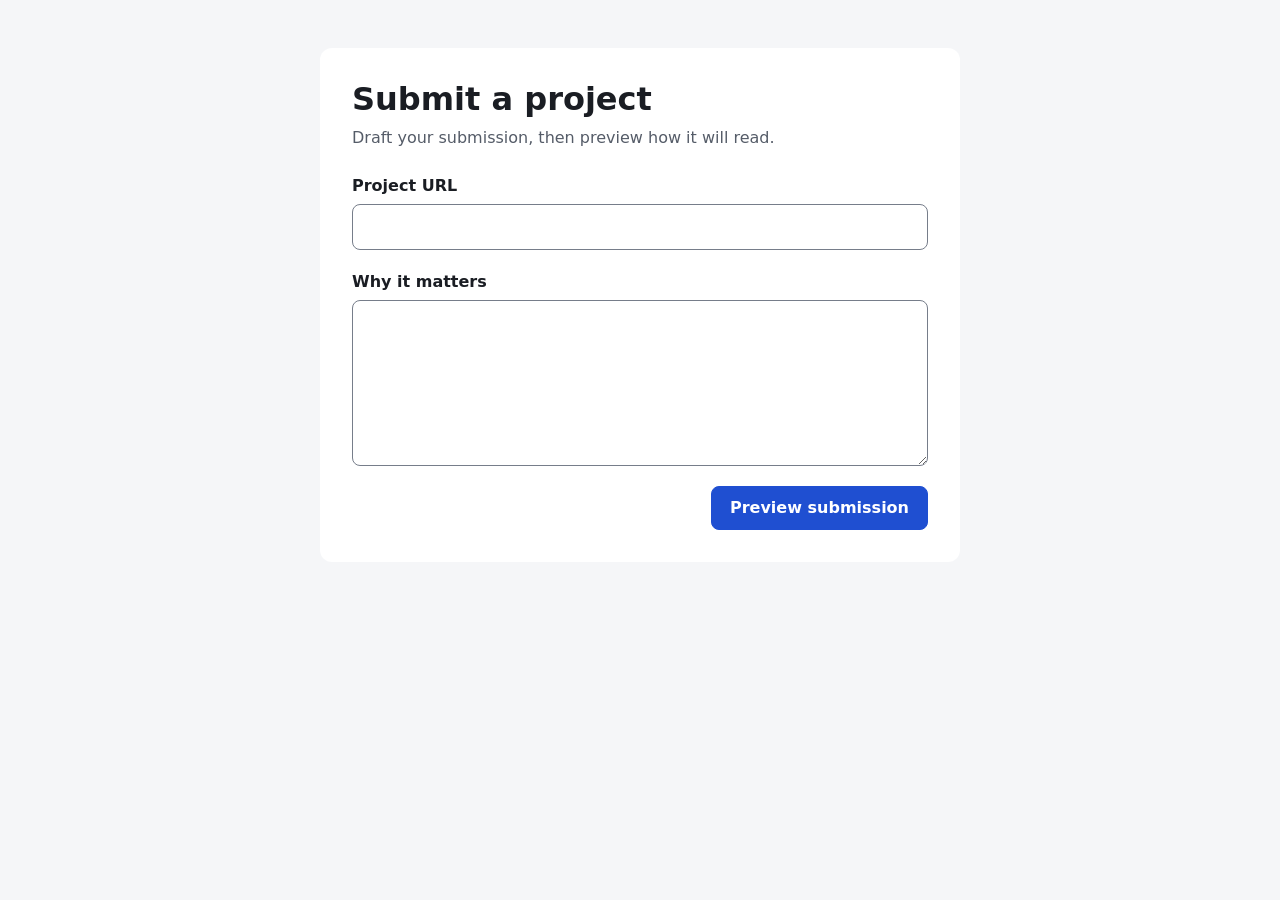
<file: evidence/evals/modern-web-guidance-2026-11-22/blind/B-fallback.html>
<!doctype html>
<html lang="en">
<head><script>delete HTMLDialogElement.prototype.closedBy;</script>
<meta charset="utf-8">
<meta name="viewport" content="width=device-width, initial-scale=1">
<title>Submit a project</title>
<style>
  :root {
    color-scheme: light dark;
    --bg: #f5f6f8;
    --surface: #ffffff;
    --text: #1a1d23;
    --muted: #555c68;
    --border: #767d8a;
    --accent: #1f4fd1;
    --on-accent: #ffffff;
    font-family: system-ui, -apple-system, "Segoe UI", Roboto, sans-serif;
    line-height: 1.5;
  }
  @media (prefers-color-scheme: dark) {
    :root {
      --bg: #14161a;
      --surface: #1f2228;
      --text: #eceef2;
      --muted: #adb3bf;
      --border: #878e9b;
      --accent: #9db8ff;
      --on-accent: #10131a;
    }
  }
  *, *::before, *::after { box-sizing: border-box; }
  body {
    margin: 0;
    min-height: 100vh;
    padding: clamp(1rem, 5vw, 3rem) clamp(0.75rem, 4vw, 2rem);
    background: var(--bg);
    color: var(--text);
  }
  main {
    width: 100%;
    max-width: 40rem;
    margin: 0 auto;
    padding: clamp(1rem, 4vw, 2rem);
    background: var(--surface);
    border-radius: 0.75rem;
  }
  h1, h2 { margin: 0; line-height: 1.2; }
  h1 { font-size: clamp(1.5rem, 5vw, 2rem); }
  h2 { font-size: 1.375rem; }
  .intro { margin: 0.5rem 0 1.5rem; color: var(--muted); }
  form { display: flex; flex-direction: column; gap: 1.25rem; }
  .field { display: flex; flex-direction: column; gap: 0.375rem; min-width: 0; }
  label { font-weight: 600; }
  input, textarea {
    width: 100%;
    min-width: 0;
    padding: 0.625rem 0.75rem;
    border: 1px solid var(--border);
    border-radius: 0.5rem;
    background: transparent;
    color: inherit;
    font: inherit;
  }
  textarea { min-height: 9rem; resize: vertical; }
  button {
    min-height: 2.75rem;
    padding: 0.5rem 1.125rem;
    border: 1px solid var(--accent);
    border-radius: 0.5rem;
    background: var(--accent);
    color: var(--on-accent);
    font: inherit;
    font-weight: 600;
    cursor: pointer;
  }
  .actions { display: flex; flex-wrap: wrap; justify-content: flex-end; }
  :focus-visible { outline: 3px solid var(--accent); outline-offset: 2px; }

  dialog {
    width: min(34rem, calc(100vw - 1.5rem));
    max-width: none;
    max-height: calc(100vh - 1.5rem);
    max-height: calc(100dvh - 1.5rem);
    margin: auto;
    padding: clamp(1rem, 4vw, 1.5rem);
    border: 1px solid var(--border);
    border-radius: 0.75rem;
    background: var(--surface);
    color: var(--text);
  }
  dialog[open] {
    display: flex;
    flex-direction: column;
    gap: 1rem;
    overflow: auto;
  }
  dialog::backdrop { background: rgba(10, 12, 18, 0.6); }
  .details {
    flex: 1 1 auto;
    min-height: 5rem;
    overflow: auto;
    padding: 0.25rem;
    border-radius: 0.25rem;
  }
  dl { margin: 0; display: flex; flex-direction: column; gap: 1rem; }
  dt { font-size: 0.875rem; font-weight: 600; color: var(--muted); }
  dd { margin: 0; white-space: pre-wrap; overflow-wrap: anywhere; }
  dd.empty { color: var(--muted); font-style: italic; }
</style>
</head>
<body>
<main>
  <h1>Submit a project</h1>
  <p class="intro">Draft your submission, then preview how it will read.</p>

  <form id="draft" novalidate autocomplete="off">
    <div class="field">
      <label for="project-url">Project URL</label>
      <input id="project-url" name="project-url" type="url" inputmode="url"
             spellcheck="false" autocapitalize="off">
    </div>
    <div class="field">
      <label for="why">Why it matters</label>
      <textarea id="why" name="why" rows="6"></textarea>
    </div>
    <div class="actions">
      <button id="preview" type="submit">Preview submission</button>
    </div>
  </form>
</main>

<dialog id="preview-dialog" aria-labelledby="preview-title">
  <h2 id="preview-title">Submission preview</h2>
  <div id="preview-details" class="details" role="region" aria-label="Submission details" tabindex="0">
    <dl>
      <div>
        <dt>Project URL</dt>
        <dd id="preview-url"></dd>
      </div>
      <div>
        <dt>Why it matters</dt>
        <dd id="preview-why"></dd>
      </div>
    </dl>
  </div>
  <div class="actions">
    <button id="back" type="button">Back to draft</button>
  </div>
</dialog>

<script>
{
  const form = document.getElementById("draft");
  const urlField = document.getElementById("project-url");
  const whyField = document.getElementById("why");
  const previewButton = document.getElementById("preview");
  const dialog = document.getElementById("preview-dialog");
  const details = document.getElementById("preview-details");
  const backButton = document.getElementById("back");
  const previewUrl = document.getElementById("preview-url");
  const previewWhy = document.getElementById("preview-why");

  const showValue = (target, value) => {
    const isEmpty = value.trim() === "";
    target.textContent = isEmpty ? "Not provided" : value;
    target.classList.toggle("empty", isEmpty);
  };

  form.addEventListener("submit", (event) => {
    event.preventDefault();
    if (dialog.open) return;
    showValue(previewUrl, urlField.value);
    showValue(previewWhy, whyField.value);
    dialog.showModal();
    details.scrollTop = 0;
    details.focus({ preventScroll: true });
  });

  backButton.addEventListener("click", () => dialog.close());

  // Safari does not focus buttons on click, so restore focus explicitly.
  dialog.addEventListener("close", () => previewButton.focus());

  // Native modals can let Tab reach browser UI, so wrap it between the dialog's stops.
  document.addEventListener("keydown", (event) => {
    if (!dialog.open || event.key !== "Tab") return;
    if (event.ctrlKey || event.altKey || event.metaKey) return;
    event.preventDefault();
    const stops = [details, backButton];
    const current = stops.indexOf(document.activeElement);
    const step = event.shiftKey ? -1 : 1;
    const next = current === -1
      ? (event.shiftKey ? stops.length - 1 : 0)
      : (current + step + stops.length) % stops.length;
    stops[next].focus();
  });

  if (!("closedBy" in HTMLDialogElement.prototype)) {
    let pressId = null;
    let dismissArmed = false;

    const isOutside = ({ clientX: x, clientY: y }) => {
      const box = dialog.getBoundingClientRect();
      return x < box.left || x > box.right || y < box.top || y > box.bottom;
    };
    const reset = () => {
      pressId = null;
      dismissArmed = false;
    };

    dialog.addEventListener("pointerdown", (event) => {
      dismissArmed = false;
      if (!event.isPrimary) return;
      pressId = event.button === 0 && isOutside(event) ? event.pointerId : null;
    });
    dialog.addEventListener("pointerup", (event) => {
      if (!event.isPrimary) return;
      dismissArmed = pressId === event.pointerId && isOutside(event);
      pressId = null;
    });
    dialog.addEventListener("pointercancel", reset);
    dialog.addEventListener("close", reset);

    // Close on click, not pointerup, so a tap's click cannot land on the page beneath.
    dialog.addEventListener("click", (event) => {
      const shouldClose = dismissArmed && event.target === dialog && isOutside(event);
      dismissArmed = false;
      if (shouldClose) dialog.close();
    });
  }
}
</script>
</body>
</html>
</file>
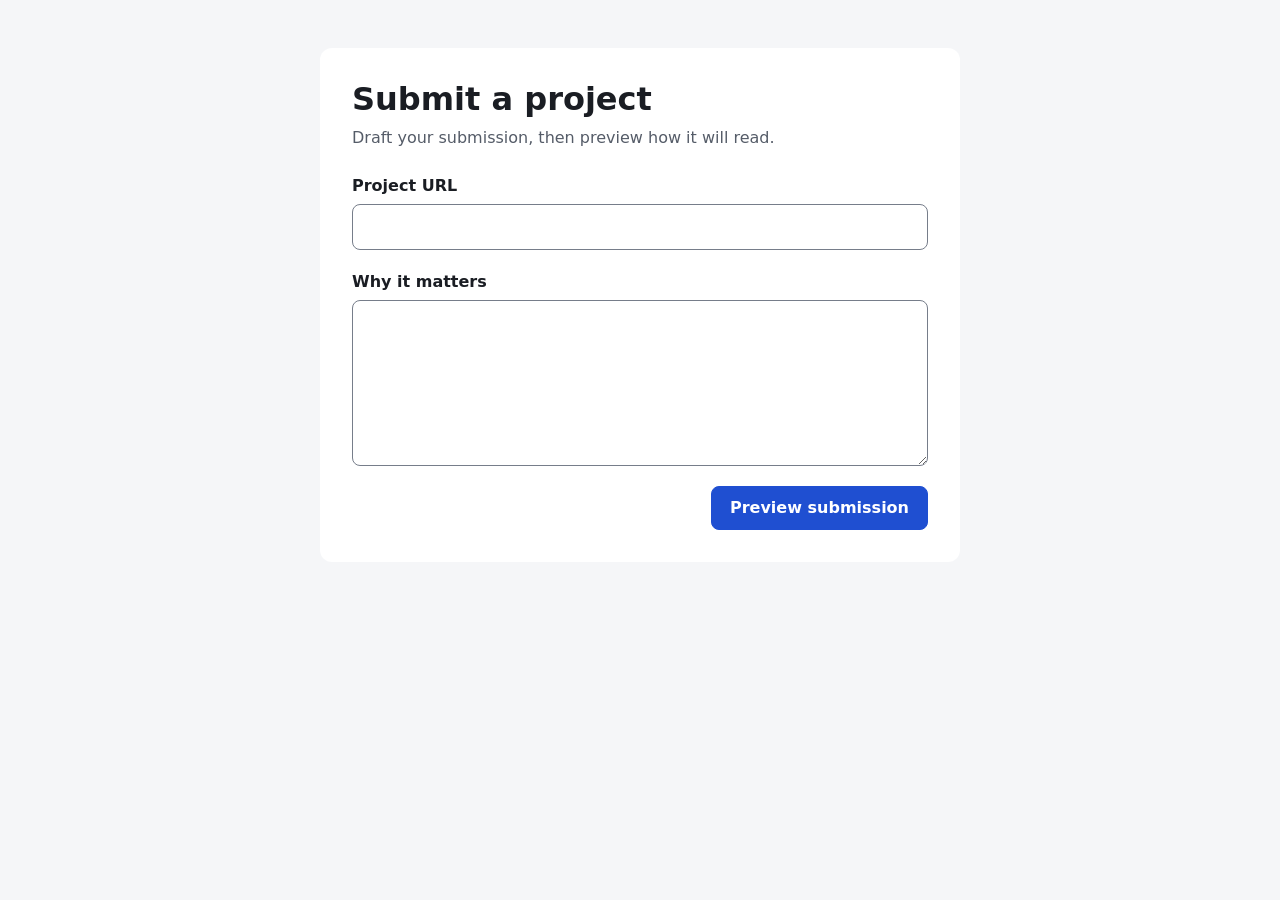
<file: evidence/evals/modern-web-guidance-2026-11-22/blind/B.html>
<!doctype html>
<html lang="en">
<head>
<meta charset="utf-8">
<meta name="viewport" content="width=device-width, initial-scale=1">
<title>Submit a project</title>
<style>
  :root {
    color-scheme: light dark;
    --bg: #f5f6f8;
    --surface: #ffffff;
    --text: #1a1d23;
    --muted: #555c68;
    --border: #767d8a;
    --accent: #1f4fd1;
    --on-accent: #ffffff;
    font-family: system-ui, -apple-system, "Segoe UI", Roboto, sans-serif;
    line-height: 1.5;
  }
  @media (prefers-color-scheme: dark) {
    :root {
      --bg: #14161a;
      --surface: #1f2228;
      --text: #eceef2;
      --muted: #adb3bf;
      --border: #878e9b;
      --accent: #9db8ff;
      --on-accent: #10131a;
    }
  }
  *, *::before, *::after { box-sizing: border-box; }
  body {
    margin: 0;
    min-height: 100vh;
    padding: clamp(1rem, 5vw, 3rem) clamp(0.75rem, 4vw, 2rem);
    background: var(--bg);
    color: var(--text);
  }
  main {
    width: 100%;
    max-width: 40rem;
    margin: 0 auto;
    padding: clamp(1rem, 4vw, 2rem);
    background: var(--surface);
    border-radius: 0.75rem;
  }
  h1, h2 { margin: 0; line-height: 1.2; }
  h1 { font-size: clamp(1.5rem, 5vw, 2rem); }
  h2 { font-size: 1.375rem; }
  .intro { margin: 0.5rem 0 1.5rem; color: var(--muted); }
  form { display: flex; flex-direction: column; gap: 1.25rem; }
  .field { display: flex; flex-direction: column; gap: 0.375rem; min-width: 0; }
  label { font-weight: 600; }
  input, textarea {
    width: 100%;
    min-width: 0;
    padding: 0.625rem 0.75rem;
    border: 1px solid var(--border);
    border-radius: 0.5rem;
    background: transparent;
    color: inherit;
    font: inherit;
  }
  textarea { min-height: 9rem; resize: vertical; }
  button {
    min-height: 2.75rem;
    padding: 0.5rem 1.125rem;
    border: 1px solid var(--accent);
    border-radius: 0.5rem;
    background: var(--accent);
    color: var(--on-accent);
    font: inherit;
    font-weight: 600;
    cursor: pointer;
  }
  .actions { display: flex; flex-wrap: wrap; justify-content: flex-end; }
  :focus-visible { outline: 3px solid var(--accent); outline-offset: 2px; }

  dialog {
    width: min(34rem, calc(100vw - 1.5rem));
    max-width: none;
    max-height: calc(100vh - 1.5rem);
    max-height: calc(100dvh - 1.5rem);
    margin: auto;
    padding: clamp(1rem, 4vw, 1.5rem);
    border: 1px solid var(--border);
    border-radius: 0.75rem;
    background: var(--surface);
    color: var(--text);
  }
  dialog[open] {
    display: flex;
    flex-direction: column;
    gap: 1rem;
    overflow: auto;
  }
  dialog::backdrop { background: rgba(10, 12, 18, 0.6); }
  .details {
    flex: 1 1 auto;
    min-height: 5rem;
    overflow: auto;
    padding: 0.25rem;
    border-radius: 0.25rem;
  }
  dl { margin: 0; display: flex; flex-direction: column; gap: 1rem; }
  dt { font-size: 0.875rem; font-weight: 600; color: var(--muted); }
  dd { margin: 0; white-space: pre-wrap; overflow-wrap: anywhere; }
  dd.empty { color: var(--muted); font-style: italic; }
</style>
</head>
<body>
<main>
  <h1>Submit a project</h1>
  <p class="intro">Draft your submission, then preview how it will read.</p>

  <form id="draft" novalidate autocomplete="off">
    <div class="field">
      <label for="project-url">Project URL</label>
      <input id="project-url" name="project-url" type="url" inputmode="url"
             spellcheck="false" autocapitalize="off">
    </div>
    <div class="field">
      <label for="why">Why it matters</label>
      <textarea id="why" name="why" rows="6"></textarea>
    </div>
    <div class="actions">
      <button id="preview" type="submit">Preview submission</button>
    </div>
  </form>
</main>

<dialog id="preview-dialog" aria-labelledby="preview-title" closedby="any">
  <h2 id="preview-title">Submission preview</h2>
  <div id="preview-details" class="details" role="region" aria-label="Submission details" tabindex="0">
    <dl>
      <div>
        <dt>Project URL</dt>
        <dd id="preview-url"></dd>
      </div>
      <div>
        <dt>Why it matters</dt>
        <dd id="preview-why"></dd>
      </div>
    </dl>
  </div>
  <div class="actions">
    <button id="back" type="button">Back to draft</button>
  </div>
</dialog>

<script>
{
  const form = document.getElementById("draft");
  const urlField = document.getElementById("project-url");
  const whyField = document.getElementById("why");
  const previewButton = document.getElementById("preview");
  const dialog = document.getElementById("preview-dialog");
  const details = document.getElementById("preview-details");
  const backButton = document.getElementById("back");
  const previewUrl = document.getElementById("preview-url");
  const previewWhy = document.getElementById("preview-why");

  const showValue = (target, value) => {
    const isEmpty = value.trim() === "";
    target.textContent = isEmpty ? "Not provided" : value;
    target.classList.toggle("empty", isEmpty);
  };

  form.addEventListener("submit", (event) => {
    event.preventDefault();
    if (dialog.open) return;
    showValue(previewUrl, urlField.value);
    showValue(previewWhy, whyField.value);
    dialog.showModal();
    details.scrollTop = 0;
    details.focus({ preventScroll: true });
  });

  backButton.addEventListener("click", () => dialog.close());

  // Safari does not focus buttons on click, so restore focus explicitly.
  dialog.addEventListener("close", () => previewButton.focus());

  // Native modals can let Tab reach browser UI, so wrap it between the dialog's stops.
  document.addEventListener("keydown", (event) => {
    if (!dialog.open || event.key !== "Tab") return;
    if (event.ctrlKey || event.altKey || event.metaKey) return;
    event.preventDefault();
    const stops = [details, backButton];
    const current = stops.indexOf(document.activeElement);
    const step = event.shiftKey ? -1 : 1;
    const next = current === -1
      ? (event.shiftKey ? stops.length - 1 : 0)
      : (current + step + stops.length) % stops.length;
    stops[next].focus();
  });

  if (!("closedBy" in HTMLDialogElement.prototype)) {
    let pressId = null;
    let dismissArmed = false;

    const isOutside = ({ clientX: x, clientY: y }) => {
      const box = dialog.getBoundingClientRect();
      return x < box.left || x > box.right || y < box.top || y > box.bottom;
    };
    const reset = () => {
      pressId = null;
      dismissArmed = false;
    };

    dialog.addEventListener("pointerdown", (event) => {
      dismissArmed = false;
      if (!event.isPrimary) return;
      pressId = event.button === 0 && isOutside(event) ? event.pointerId : null;
    });
    dialog.addEventListener("pointerup", (event) => {
      if (!event.isPrimary) return;
      dismissArmed = pressId === event.pointerId && isOutside(event);
      pressId = null;
    });
    dialog.addEventListener("pointercancel", reset);
    dialog.addEventListener("close", reset);

    // Close on click, not pointerup, so a tap's click cannot land on the page beneath.
    dialog.addEventListener("click", (event) => {
      const shouldClose = dismissArmed && event.target === dialog && isOutside(event);
      dismissArmed = false;
      if (shouldClose) dialog.close();
    });
  }
}
</script>
</body>
</html>
</file>
<file: site/votes.css>
/* Match the existing 25px classic buttons and dense LimeWire file lists. */
.vote-trap{position:absolute;left:-10000px;width:1px;height:1px;overflow:hidden}
#vote-status{font-weight:bold;min-height:16px}
:is(#content-votes,#landing-community) .panel-heading{height:32px;padding:4px 8px;font-size:12px}
:is(#content-votes,#landing-community) .panel-heading strong{font-size:12px}
:is(#content-votes,#landing-community) .panel-heading span{font-size:10px}
:is(#content-votes,#landing-community) .research-intro p{max-width:850px;line-height:1.4}
:is(#content-votes,#landing-community) details{margin:8px 0}
:is(#content-votes,#landing-community) summary{cursor:pointer}
#community-search{display:flex;align-items:center;gap:6px;padding:5px 8px;background:#e8eae4}
#community-query{height:25px;padding:2px 5px;border:2px inset #eee;min-width:0;max-width:520px;flex:1;font-size:12px}
.community-list-title{display:flex;justify-content:space-between;padding:4px 8px;background:linear-gradient(#5da3d3,#2c6b9f);color:white;font-size:11px}
.community-columns{display:flex;justify-content:space-between;align-items:center;padding:3px 8px;background:linear-gradient(#fff,#d9dfd8);border-bottom:1px solid #9da9a1;font-size:10px;font-weight:bold}
.community-columns>span:last-child{width:76px;text-align:center}
.community-file{display:flex;gap:10px;align-items:center;padding:5px 8px;border-bottom:1px solid #d2d9d2;background:#fff}
.community-file:nth-child(even){background:#e9f0fa}
.community-file:hover{background:#edf5e6}
.community-info{min-width:0;flex:1}
.community-name{font:700 12px/1.2 Tahoma,sans-serif;text-align:left;color:#1d3541;background:none;border:0;padding:0;overflow-wrap:anywhere;cursor:pointer}
.community-name:hover{text-decoration:underline}
.community-source{display:block;margin:1px 0;color:#56717f;font:10px/1.2 Tahoma,sans-serif;overflow-wrap:anywhere}
.community-description{display:-webkit-box;-webkit-line-clamp:2;-webkit-box-orient:vertical;overflow:hidden;color:#52615d;font:11px/1.3 Tahoma,sans-serif;margin:2px 0 0;max-width:900px}
.direction-vote{flex:none;width:76px;display:grid;grid-template-columns:25px 26px 25px;align-items:center;text-align:center;background:transparent;position:relative}
.direction-vote button.classic-button{margin:0;width:25px;min-width:25px;height:25px;min-height:25px;padding:0;display:grid;place-items:center;font:700 10px/1 Tahoma,sans-serif;color:#35513b;border:2px outset #fff;border-radius:0;background:#e2e2dc;box-shadow:none;cursor:pointer}
.direction-vote output{height:25px;display:grid;place-items:center;color:#284d30;background:#f6f7f0;font:700 11px/1 Tahoma,sans-serif;font-variant-numeric:tabular-nums}
.direction-vote button.classic-button:hover{background:#d8e6ca}
.direction-vote button.classic-button[aria-pressed=true]{background:#c8dfa9;border-style:inset;color:#294b08}
.direction-vote button.classic-button[aria-pressed=true][data-value="-1"]{background:#d1dfeb;color:#294656}
.direction-vote .direction-totals{grid-column:1/-1;color:#657267;font:9px/1.2 Tahoma,sans-serif;margin-top:2px;white-space:nowrap}
.community-file:has(.has-choice){background:#f0f6e9}
.direction-vote button:focus-visible{outline:2px solid #307db4;outline-offset:1px;z-index:1}
.direction-vote button:disabled{opacity:.45;cursor:not-allowed}
.community-empty{padding:12px}
.finder-results th.vote-heading,.finder-results td.vote-cell{width:88px;min-width:88px}
.finder-results td.vote-cell{padding:2px 6px;text-align:center}
.vote-cell .direction-vote{display:inline-grid}
.search-panel:has(#landing-community){grid-template-rows:auto auto 25px auto minmax(300px,1fr) 68px;overflow-y:auto}
#landing-community{margin:0 0 10px;border:1px solid #a5afa1;border-radius:0;background:#fff}
.landing-vote-intro,.landing-vote-footer{display:flex;align-items:center;justify-content:space-between;gap:8px;padding:5px 8px;background:#f1f3ec}
.landing-vote-intro p,.landing-vote-footer p{font-size:11px;line-height:1.3;margin:0}
.landing-vote-footer{justify-content:flex-start;flex-wrap:wrap;border-top:1px solid #dce3de}
.landing-vote-footer p{flex:1 1 250px;min-height:14px}
@media(max-width:1100px){.search-panel:has(#landing-community){grid-template-rows:auto auto 25px auto auto auto;overflow:visible}.finder-results td.vote-cell{width:auto;text-align:left}}
@media(max-width:600px){
 :is(#content-votes,#landing-community) .panel-heading{height:auto;min-height:32px;gap:8px}
 :is(#content-votes,#landing-community) .research-intro{padding:10px}
 :is(#content-votes,#landing-community) .classic-button{min-height:44px}
 #community-search{padding:8px;gap:5px}#community-query{height:44px;width:100%;font-size:14px}
 .community-file{gap:8px;padding:8px;align-items:center}
 .community-name{font-size:12px}.community-source{font-size:10px;line-height:1.3}
 .community-description{display:-webkit-box;-webkit-line-clamp:3;-webkit-box-orient:vertical;overflow:hidden}
 .direction-vote{width:112px;grid-template-columns:44px 24px 44px}
 .direction-vote button.classic-button{width:44px;min-width:44px;height:44px;min-height:44px;font-size:11px}
 .direction-vote output{height:44px;font-size:11px}
 .direction-vote .direction-totals{font-size:9px}
 .community-columns>span:last-child{width:112px}
 .landing-vote-intro{align-items:flex-start;flex-direction:column;padding:8px}
 .landing-vote-footer{padding:8px}.landing-vote-footer p{flex-basis:100%}
}
.landing-poll .poll-count{font:11px Tahoma,sans-serif;color:#1d3541;white-space:nowrap;min-width:52px;text-align:right}
.landing-poll .poll-vote{min-width:78px}
.landing-poll .poll-vote[aria-pressed="true"]{font-weight:700}
</file>
<file: design-previews/voting/style.css>
:root{font-family:Tahoma,Verdana,Arial,sans-serif;color:#202527;background:#586b7b;font-size:13px}*{box-sizing:border-box}body{margin:0;padding:12px}button,input,a{font:inherit}button{cursor:pointer}a{color:#134f81}.picker{background:#fff;padding:12px 16px;display:flex;align-items:center;gap:24px;border:1px solid #a1adb7;margin-bottom:12px;min-height:58px}.picker>div{display:flex;gap:6px}.picker a{padding:10px 16px;text-decoration:none;border:1px solid #879aa8;color:#25343c;background:#edf0ed;font-weight:bold}.picker a[aria-current]{background:#284c6b;color:white;border-color:#19334a}.picker>span{margin-left:auto;font-size:12px}.window{border:2px outset #eef1ee;background:#d9ddd8;box-shadow:3px 5px 0 #334451;min-height:820px;display:flex;flex-direction:column}header{display:flex;align-items:center;gap:8px;padding:9px 14px;color:white;background:linear-gradient(#4c9bc9,#246195);border-bottom:1px solid #173d63}header img{width:26px;height:26px}header b{font-size:20px}header span{margin-left:auto;font-size:12px}.tabs{display:flex;gap:0;background:linear-gradient(#fbfbf8,#d7dad5);border-bottom:1px solid #939e9f;padding:5px 10px 0}.tabs button{min-width:140px;padding:12px 18px;font-weight:bold;border:1px solid transparent;border-right-color:#b4bcb7;background:transparent}.tabs button.active{background:#fff;border:1px outset #fff;border-bottom-color:white}.tabs span{display:inline-block;min-width:20px;padding:2px 5px;background:#dce9cf;border:1px solid #7e995e;margin-left:6px}.workspace{display:grid;grid-template-columns:215px minmax(0,1fr);flex:1}aside{padding:14px 12px;border-right:1px solid #88948c;background:#e7e9e4}aside h3{font-size:12px;background:linear-gradient(#fff2b0,#ecc355);border:1px solid #ad995e;margin:0 0 8px;padding:7px}aside h3:not(:first-child){margin-top:24px}aside p{font-size:12px;line-height:1.5;margin:10px 4px}aside button{display:block;width:100%;border:0;text-align:left;padding:9px;background:transparent}aside button.active{background:#d2e8be;font-weight:bold;border:1px solid #8faa73}main{background:#fff;min-width:0;padding:20px}.section-head{display:flex;gap:20px;align-items:start}.section-head h1{font-size:22px;line-height:1.2;margin:0 0 7px}.section-head p{margin:0;line-height:1.5;max-width:720px}.no-login{white-space:nowrap;margin-left:auto;padding:6px 8px;border:1px solid #7d9d62;background:#e7f2d9;font-size:12px}.search{display:flex;gap:8px;align-items:center;padding:16px 0}.search input{width:100%;max-width:500px;padding:9px;border:2px inset #e5e8e3;background:#fff;min-width:0}.search button, .signal button{background:linear-gradient(#fff,#dedfd8);border:2px outset #f8faf6;padding:9px 12px;font-weight:bold;min-height:44px}.search button:active,.signal button:active{border-style:inset}.list-tab{display:flex;gap:12px;align-items:center;padding:9px 12px;background:linear-gradient(#5fa4d7,#2b70a2);color:white;border:1px solid #275b7d}.list-tab span{margin-left:auto;font-size:12px}#status{padding:10px 12px;background:#eef5e6;min-height:37px;border:1px solid #9bb185;border-top:0;font-size:12px}.column-labels{display:flex;justify-content:space-between;padding:10px 14px;background:linear-gradient(#f9faf7,#d7dcd7);border:1px solid #a1aaa4;border-top:0;font-weight:bold}.row{display:flex;align-items:center;gap:18px;padding:16px 14px;border:1px solid #b0bcb7;border-top:0;min-height:106px}.row:nth-child(even){background:#edf3fa}.row.is-picked{background:#eaf5db;border-left:4px solid #698a36;padding-left:11px}.info{flex:1;min-width:0}.name{font-size:15px;font-weight:bold;overflow-wrap:anywhere}.source{display:block;font-size:12px;margin:5px 0;color:#25577b;overflow-wrap:anywhere}.description{font-size:12px;line-height:1.5;margin:7px 0 0;max-width:760px}.meta{font-size:11px;margin-top:6px}.signal{flex-shrink:0;display:flex;align-items:center;gap:5px}.signal button{min-width:86px;font-size:14px}.signal button[aria-pressed=true]{background:#dfedc5;border:2px inset #b0c58d;color:#244600}.signal .count{font-variant-numeric:tabular-nums;margin-left:10px}.star-shape{color:#42652d;font-size:19px;vertical-align:-1px}.vote-stack{display:flex;align-items:center;border:1px solid #829995;background:#fff}.vote-stack button{min-width:44px;font-size:17px;padding:8px}.vote-stack output{min-width:38px;text-align:center;font-weight:bold;font-size:16px}.vote-stack button[aria-pressed=true]{color:#244600}.updown .row{min-height:120px}.updown .meta{color:#343e43}.daily .row{min-height:116px}.rank{min-width:28px;font-size:22px;color:#36566b;font-weight:bold;font-variant-numeric:tabular-nums}.daily .signal{flex-direction:column;align-items:stretch;width:138px}.daily .signal small{text-align:center;font-size:12px}.daily .signal button{font-size:12px}.empty{padding:40px;text-align:center}footer{display:flex;justify-content:space-between;gap:10px;background:#e9ece5;padding:9px 12px;border-top:1px solid #9aa59d;font-size:11px}button:focus-visible,a:focus-visible,input:focus-visible{outline:3px solid #1e67b2;outline-offset:2px}
@media(max-width:700px){body{padding:5px}.picker{padding:10px;display:block;margin-bottom:8px}.picker strong{display:block;margin-bottom:10px;font-size:12px}.picker>div{display:flex}.picker a{padding:11px 8px;flex:1;text-align:center;font-size:12px}.picker>span{display:block;margin:10px 0 0;font-size:11px}header{padding:8px 10px}header span{display:none}header b{font-size:18px}.tabs{padding:3px 4px 0}.tabs button{min-width:0;flex:1;padding:10px 6px;font-size:12px}.tabs span{margin-left:2px}.workspace{display:block}aside{display:none}main{padding:14px 10px}.section-head{gap:8px}.section-head h1{font-size:19px}.section-head p{font-size:12px}.no-login{font-size:10px;padding:5px}.search{padding:13px 0;gap:5px}.search input{padding:9px 6px}.search button{padding:9px}.row{gap:10px;padding:13px 10px;min-height:128px;align-items:start}.name{font-size:14px}.description{font-size:12px;display:-webkit-box;-webkit-line-clamp:2;-webkit-box-orient:vertical;overflow:hidden}.source{font-size:11px;line-height:1.4}.signal button{min-width:65px;padding:8px 6px;font-size:13px}.signal .count{margin-left:5px}.column-labels{font-size:11px;padding:9px 10px}.list-tab{font-size:12px;padding:9px 10px}.updown .signal{align-self:center}.vote-stack{flex-direction:column}.vote-stack button{padding:6px;min-width:44px;min-height:44px}.vote-stack output{padding:7px}.updown .row{min-height:154px}.daily .row{flex-wrap:wrap;gap:9px}.daily .rank{font-size:18px;min-width:19px}.daily .info{flex-basis:calc(100% - 32px)}.daily .signal{width:calc(100% - 28px);flex-direction:row;justify-content:space-between;align-items:center;margin-left:28px}.daily .signal button{min-width:138px}.daily .signal small{text-align:left}.daily .description{-webkit-line-clamp:2}footer{font-size:10px;line-height:1.5;display:block}footer span{display:block}.window{min-height:900px}.meta{font-size:11px}}
</file>
<file: site/finder-base.css>
:root{--chrome:#d7d7d2;--white:#fff;--ink:#202020;--lime:#7aa91e;--yellow:#f0c34a;--orange:#f5a623;--blue:#338de8;--soft-blue:#e7effb}*{box-sizing:border-box}html,body{width:100%;height:100%;overflow:hidden}html{background:#6c746d}body{margin:0;padding:8px;color:var(--ink);font:12px Tahoma,Verdana,Arial,sans-serif;background:linear-gradient(135deg,#959c95,#59625a)}button,input,select{font:inherit;color:inherit}button{cursor:pointer}.window{height:calc(100vh - 16px);min-height:720px;display:grid;grid-template-rows:31px 23px 58px minmax(0,1fr) 169px 64px 23px;overflow:hidden;background:var(--chrome);border:2px solid #f6f6f3;border-right-color:#4b4b47;border-bottom-color:#4b4b47;box-shadow:0 8px 28px #1f251f99}.titlebar{display:grid;grid-template-columns:auto 1fr auto;align-items:center;padding:0 5px;color:#fff;background:linear-gradient(90deg,#35660b,#8fbc30 45%,#486f15);border-bottom:1px solid #28460b}.brand{display:flex;align-items:center;gap:5px}.brand i,.network-badge i{display:grid;place-items:center;border-radius:50%;font-style:normal;font-weight:900;color:#315b08;background:radial-gradient(circle at 35% 30%,#e6f790,#92c82f 55%,#638e16 58%);border:1px solid #dff184;box-shadow:inset 0 0 0 2px #7da526}.brand i{width:22px;height:22px;font-size:13px}.brand strong{font-size:16px;letter-spacing:.3px;text-shadow:0 1px #234b07}.brand span{font-weight:700;font-size:10px;color:#efffc9}.window-title{text-align:center;font-weight:700;font-size:11px}.controls{display:flex;gap:2px}.controls span{display:grid;place-items:center;width:20px;height:18px;color:#111;background:#deded8;border:1px outset #fff;font-weight:700}.menu{display:flex;align-items:center;padding:0 4px;background:#efefeb;border-bottom:1px solid #999;box-shadow:inset 0 1px #fff}.menu button{border:0;background:transparent;padding:2px 8px}.menu button:hover{background:#d5e5bd}.top-tabs{display:flex;align-items:stretch;padding:2px 5px 0;background:linear-gradient(#fafaf7,#d0d0ca);border-bottom:1px solid #8c8c87}.top-tab{min-width:88px;display:flex;align-items:center;justify-content:center;gap:6px;padding:4px 8px;border:1px solid transparent;border-right-color:#bdbdb7;background:transparent;font-weight:700;color:#3a3a37}.top-tab.active,.top-tab:hover{background:#f8f8f4;border:1px outset #fff}.top-spacer{flex:1}.network-badge{display:grid;grid-template-columns:26px auto;grid-template-rows:1fr 1fr;align-items:center;column-gap:5px;padding:2px 8px;min-width:118px}.network-badge i{grid-row:1/3;width:25px;height:25px}.network-badge b{align-self:end;color:#4c7910;font-size:15px}.network-badge span{align-self:start;font-size:9px;color:#555}.tab-icon{position:relative;display:block;width:24px;height:26px}.search-icon:before{content:"";position:absolute;width:12px;height:12px;border:3px solid #5784b4;border-radius:50%;left:1px;top:1px;background:#dcedfb}.search-icon:after{content:"";position:absolute;width:11px;height:3px;background:#705a43;transform:rotate(45deg);left:13px;top:16px}.monitor-icon{border:2px solid #658695;background:linear-gradient(#d9f4ff 60%,#86b7cc 61%);box-shadow:inset 0 0 0 2px #fff}.monitor-icon:after{content:"";position:absolute;width:18px;height:3px;left:1px;bottom:-5px;background:#6b7e86}.connections-icon:before,.connections-icon:after{content:"";position:absolute;border:2px solid #4d819b;background:#8fc9dd;width:12px;height:10px;box-shadow:3px 3px #71a62a}.connections-icon:before{left:0;top:2px}.connections-icon:after{right:0;bottom:1px}.library-icon{border:2px solid #6085a2;border-radius:3px;background:linear-gradient(#d6efff,#83b8dd);box-shadow:inset 0 3px #eef8ff}.library-icon:before{content:"";position:absolute;top:-5px;left:2px;width:9px;height:5px;background:#9bc5e4;border:1px solid #6085a2}.console-icon{border:2px solid #778b88;background:#eef3dd}.console-icon:before{content:"•";position:absolute;left:7px;top:1px;width:7px;height:7px;border-radius:50%;color:#65a021;font-size:24px;line-height:7px}.console-icon:after{content:"";position:absolute;left:3px;right:3px;bottom:3px;height:7px;background:linear-gradient(90deg,#87bd2b 45%,transparent 46%)}.logging-icon{border:2px solid #8a715f;background:repeating-linear-gradient(#fff 0 3px,#d5c8be 4px 5px);box-shadow:inset 4px 0 #b89379}.workspace{min-height:0;display:grid;grid-template-columns:258px minmax(0,1fr);border-bottom:1px solid #7d7d78}.filters{min-height:0;overflow:hidden;padding:5px 5px 0;background:#efefed;border-right:2px groove #fff}.filter-title{height:20px;padding:2px 3px;color:#494946}.facet{margin-bottom:6px;border:1px solid #8b8b86;background:#fff;box-shadow:1px 1px #fff}.facet h2{height:22px;display:flex;align-items:center;gap:5px;margin:0;padding:2px 4px;text-align:center;font-size:12px;background:linear-gradient(#fff5b2 0,#efc83f 45%,#cf9b1e 100%);border-bottom:1px solid #a37919}.facet h2 button{margin-left:auto;border:0;background:transparent;padding:0}.facet-row{width:100%;height:21px;display:flex;align-items:center;gap:5px;border:0;background:#fff;padding:2px 5px;text-align:left}.facet-row:nth-of-type(odd){background:#edf3fc}.facet-row:hover,.facet-row.active{background:#cfe3ff}.facet-row span{margin-left:auto;color:#4d4d4a}.facet-row i{font-style:normal}.gate-facet div{height:21px;padding:3px 6px}.gate-facet div:nth-child(odd){background:#edf3fc}.gate-facet b{display:inline-grid;place-items:center;width:16px;height:16px;margin-right:6px;border:1px solid #678220;background:#a8ce4b;color:#264600}.mini{display:inline-block;width:14px;height:13px;background:#e3b42a;border:1px solid #9b7616}.trace-box{display:grid;gap:5px;padding:7px;border:1px inset #fff;background:#e2e2dd;font-size:10px}.trace-box code{font:9px/1.25 "Courier New",monospace;overflow-wrap:anywhere}.trace-box span{color:#5d5d58}.workspace main{min-width:0;min-height:0;overflow:hidden;background:#f6f6f3}.tab-panel{height:100%;min-height:0}.search-panel{display:grid;grid-template-rows:39px 25px 31px minmax(0,1fr) 68px}.search-strip{display:grid;grid-template-columns:auto minmax(160px,520px) 72px auto 100px;align-items:center;gap:6px;padding:5px 8px;background:#efefeb;border-bottom:1px solid #999}.search-strip input,.search-strip select{height:25px;border:2px inset #fff;background:#fff;padding:2px 5px}.search-strip input{min-width:0}.classic-button{height:25px;border:2px outset #fff;background:#e2e2dc;font-weight:700}.select-label{margin-left:8px}.result-tab{display:flex;align-items:center;gap:4px;border-bottom:1px solid #aaa;background:#ecece8;padding-left:5px}.result-tab strong{align-self:stretch;display:flex;align-items:center;min-width:180px;padding:2px 9px;background:linear-gradient(#559ce4,#2f7fce);border:1px solid #245f9c;color:#fff}.close-tab{display:grid;place-items:center;width:18px;height:18px;background:#b9b9b4;border:1px outset #fff;color:#653827;font-weight:700}.notice{display:flex;align-items:center;gap:7px;padding:4px 8px;color:#66480b;background:linear-gradient(#ffd568,#efa82d);border-top:1px solid #ffe5a2;border-bottom:1px solid #b77818;white-space:nowrap;overflow:hidden}.notice i{display:grid;place-items:center;width:20px;height:20px;border-radius:50%;font-style:normal;font-weight:900;color:#fff;background:#d88a13;border:1px solid #a7680b}.notice u{margin-left:10px}.results-wrap{position:relative;min-height:0;overflow:auto;background:#fff}.results-table,.utility-table,.downloads-table{width:100%;border-collapse:collapse;table-layout:fixed}.results-table thead,.utility-table thead,.downloads-table thead{position:sticky;top:0;z-index:2}.results-table th,.utility-table th,.downloads-table th{height:24px;padding:0;text-align:left;background:linear-gradient(#fff,#deded9);border:1px solid #aaa;border-top:0}.results-table th button{width:100%;height:23px;border:0;background:transparent;text-align:left;padding:3px 6px;font-weight:700}.results-table th:nth-child(1){width:108px}.results-table th:nth-child(2){width:52px}.results-table th:nth-child(3){width:86px}.results-table th:nth-child(5){width:92px}.results-table th:nth-child(6){width:78px}.results-table th:nth-child(7){width:112px}.results-table th:nth-child(8){width:110px}.results-table td,.utility-table td,.downloads-table td{height:22px;padding:2px 6px;border-right:1px solid #ddd;border-bottom:1px solid #e0e0dd;white-space:nowrap;overflow:hidden;text-overflow:ellipsis}.results-table tbody tr:nth-child(even),.utility-table tbody tr:nth-child(even),.downloads-table tbody tr:nth-child(even){background:var(--soft-blue)}.results-table tbody tr{cursor:pointer}.results-table tbody tr:hover{background:#dcecff}.results-table tbody tr.selected{background:var(--blue);color:#fff}.stars{font-size:14px;letter-spacing:-1px;color:#e3a711;text-shadow:0 1px #8f6306}.selected .stars{color:#ffdf55}.file-name{font-weight:700}.file-icon{display:inline-block;width:12px;height:14px;margin-right:5px;vertical-align:-3px;background:linear-gradient(90deg,#9ecb4f 0 4px,#f4f4ed 5px);border:1px solid #68785b}.gate-cell{font-weight:700}.empty{padding:30px;text-align:center}.result-actions{display:flex;align-items:center;justify-content:center;gap:48px;background:#f4f4f1;border-top:1px solid #aaa}.action-button{min-width:92px;height:61px;display:grid;justify-items:center;align-content:center;gap:2px;border:0;background:transparent;font-weight:700}.action-button:disabled{filter:grayscale(1);opacity:.5}.action-icon{display:block;position:relative;width:30px;height:31px}.action-icon.down:before{content:"";position:absolute;left:11px;width:9px;height:20px;background:#79b52b;border:1px solid #4f8017}.action-icon.down:after{content:"";position:absolute;left:4px;bottom:0;border-left:11px solid transparent;border-right:11px solid transparent;border-top:12px solid #79b52b}.action-icon.browse{border:2px solid #5f7792;background:linear-gradient(#fff,#dbe8f2)}.action-icon.browse:before{content:"";position:absolute;width:9px;height:9px;border-radius:50%;left:8px;top:5px;background:#e9bd74}.action-icon.browse:after{content:"";position:absolute;width:18px;height:8px;left:4px;bottom:3px;background:#85a941;border-radius:50% 50% 0 0}.action-icon.halt{border-radius:50%;background:#aaa;border:2px solid #888}.panel-heading{height:32px;display:flex;align-items:center;justify-content:space-between;padding:4px 8px;color:#fff;background:linear-gradient(#5496d6,#2f6da9);border-bottom:1px solid #1b4e7f}.utility-table th:nth-child(1){width:145px}.utility-table th:nth-child(2){width:180px}.utility-table th:nth-child(3){width:125px}.library-grid{height:calc(100% - 32px);overflow:auto;display:grid;grid-template-columns:repeat(auto-fill,minmax(190px,1fr));gap:4px;padding:5px;align-content:start;background:#fff}.library-item{min-height:48px;display:grid;grid-template-columns:24px 1fr;grid-template-rows:auto auto;text-align:left;border:1px solid #aaa;background:#f4f4f0;padding:5px}.library-item:before{content:"";grid-row:1/3;width:17px;height:19px;background:linear-gradient(90deg,#99c740 0 5px,#f7f7ef 6px);border:1px solid #72805f}.library-item b,.library-item span{overflow:hidden;text-overflow:ellipsis}.library-item span{font:10px "Courier New",monospace;color:#555}.library-item.selected{background:#cfe3ff;border-color:#4c89c7}.console-output,.logging-output{height:calc(100% - 32px);overflow:auto;margin:0;padding:10px;color:#d6eeb6;background:#172017;font:11px/1.55 "Courier New",monospace;white-space:pre-wrap}.logging-output{color:#222;background:#fff}.downloads{position:relative;display:grid;grid-template-rows:19px 24px minmax(0,1fr);min-height:0;background:#fff;border-bottom:1px solid #888}.splitter{position:absolute;left:0;top:-9px;display:flex;width:34px;height:15px;background:#d6d6d1;border:1px solid #888}.splitter span{width:17px;text-align:center;font-size:9px}.downloads-title{grid-row:2;padding:4px 7px;background:#efefeb;border-bottom:1px solid #999;font-weight:700}.downloads-title span{margin-left:10px;color:#666;font-weight:400}.downloads-table{grid-row:3}.downloads-table th:nth-child(1){width:31%}.downloads-table th:nth-child(2){width:10%}.downloads-table th:nth-child(3){width:22%}.downloads-table th:nth-child(4){width:18%}.downloads-table th:nth-child(5){width:10%}.downloads-table th:nth-child(6){width:9%}.progress{height:15px;position:relative;background:#e3e3df;border:1px inset #fff;overflow:hidden}.progress i{position:absolute;inset:0 auto 0 0;width:0;background:repeating-linear-gradient(90deg,#2c92e9 0 11px,#8ec7f2 12px 14px);transition:width 2.4s linear}.progress span{position:absolute;inset:0;text-align:center;font:10px/13px Tahoma,sans-serif}.bottom-tools{display:flex;align-items:center;justify-content:center;gap:54px;background:linear-gradient(#efefeb,#d0d0cb);border-bottom:1px solid #999}.bottom-tools button{width:54px;height:58px;display:grid;justify-items:center;align-content:center;gap:2px;border:0;background:transparent;color:#444;font-size:9px}.bottom-tools button:hover{background:#e5ecd8}.dock-icon{position:relative;display:block;width:28px;height:28px}.dock-icon.cancel{border-radius:50%;background:#888}.dock-icon.cancel:after{content:"";position:absolute;width:4px;height:25px;left:12px;top:2px;background:#d5d5d1;transform:rotate(45deg)}.dock-icon.chat:before,.dock-icon.chat:after{content:"";position:absolute;width:17px;height:14px;border-radius:4px;background:#888}.dock-icon.chat:before{left:0;top:2px}.dock-icon.chat:after{right:0;bottom:2px;background:#777}.dock-icon.pause:before,.dock-icon.pause:after{content:"";position:absolute;width:7px;height:24px;top:2px;background:#888}.dock-icon.pause:before{left:5px}.dock-icon.pause:after{right:5px}.dock-icon.cog{border-radius:50%;background:#888;box-shadow:0 -5px #888,0 5px #888,5px 0 #888,-5px 0 #888}.dock-icon.cog:after{content:"";position:absolute;inset:8px;border-radius:50%;background:#d8d8d3}.dock-icon.folder-big{height:20px;top:5px;border-radius:2px;background:#999}.dock-icon.folder-big:before{content:"";position:absolute;width:12px;height:6px;top:-4px;left:2px;background:#999}.dock-icon.log-big{border:2px solid #777;background:repeating-linear-gradient(#fff 0 3px,#aaa 4px 5px);box-shadow:5px 5px #a87542}.bottom-tools button:disabled{opacity:.45}footer{display:grid;grid-template-columns:1.2fr 1fr 1fr;gap:2px;padding:2px 3px;background:#d9d9d4}footer span{height:18px;padding:2px 5px;border:1px inset #fff;font-size:9px;white-space:nowrap;overflow:hidden;text-overflow:ellipsis}footer span:last-child{text-align:right}dialog{width:min(690px,75vw);max-height:75vh;padding:0;border:2px outset #fff;background:#e7e7e2;box-shadow:8px 10px 25px #0008}dialog::backdrop{background:#1c251766}.dialog-title{height:27px;display:flex;align-items:center;justify-content:space-between;padding:3px 5px;color:#fff;background:linear-gradient(90deg,#35660b,#8fbc30)}.dialog-title button{width:21px;height:19px;border:1px outset #fff;background:#ddd;font-weight:900}.details-body,#details-body{padding:10px;overflow:auto}.detail-head{display:flex;justify-content:space-between;gap:10px}.detail-head h2{margin:0}.detail-head p{margin:3px 0}.verdict{height:max-content;padding:5px 7px;border:1px solid #777;background:#fff;font-weight:900}.visual-compare{display:grid;grid-template-columns:1fr 1fr;gap:6px;margin:9px 0}.visual-card{border:1px solid #999;background:#fff;padding:4px}.visual-card img{display:block;width:100%;aspect-ratio:16/10;object-fit:cover;object-position:top}.visual-card b{display:block;padding:4px 2px;font-size:10px}.comparison{display:grid;grid-template-columns:1fr auto 1fr;align-items:center;background:#243a20;color:#fff;margin:8px 0}.arm{padding:7px;text-align:center}.arm span,.arm small{display:block}.arm strong{display:block;color:#cdec6c;font:800 22px "Courier New",monospace}.delta{color:#cdec6c;font-weight:800}.cost-line{display:flex;justify-content:space-between;padding:6px;background:#d9dfd1}.receipt-grid{display:grid;grid-template-columns:1fr 1fr;gap:5px;margin-top:8px}.receipt{min-width:0;padding:6px;border:1px solid #aaa;background:#fff}.receipt h3{margin:0 0 4px;text-transform:uppercase;font-size:10px}.receipt p{margin:4px 0}.receipt code,.source{display:block;font:9px/1.3 "Courier New",monospace;overflow-wrap:anywhere}button:focus-visible,input:focus-visible,select:focus-visible,tr:focus-visible{outline:2px solid #113c6e;outline-offset:-2px}@media(max-width:1200px){.workspace{grid-template-columns:220px minmax(0,1fr)}.top-tab{min-width:78px;padding-left:4px;padding-right:4px}.network-badge{display:none}.results-table th:nth-child(3){width:70px}.results-table th:nth-child(7){width:90px}.results-table th:nth-child(8){width:98px}.bottom-tools{gap:36px}}@media(prefers-reduced-motion:reduce){.progress i{transition-duration:.2s}}
</file>
<file: site/finder.css>
.finder-window{grid-template-rows:31px 23px 58px minmax(0,1fr) 116px 64px 23px}.finder-results th:nth-child(1){width:48px}.finder-results th:nth-child(2){width:45px}.finder-results th:nth-child(3){width:70px}.finder-results th:nth-child(5){width:80px}.finder-results th:nth-child(6){width:150px}.finder-results th:nth-child(7){width:132px}.finder-results th:nth-child(8){width:80px}.finder-results input{accent-color:#75a51e}.finder-results tr.risky{background:#ffd9d4;color:#66190f}.finder-results tr.risky:nth-child(even){background:#ffc9c1}.finder-results tr.risky.selected{background:#b62b20;color:#fff}.warning-icon{border:2px solid #8c150e;background:#e33b2f;clip-path:polygon(50% 0,100% 100%,0 100%)}.warning-icon:after{content:"!";position:absolute;inset:7px 0 0;text-align:center;color:#fff;font-weight:900}.danger-heading{background:linear-gradient(#d94b3e,#9f1d14)}.finder-actions{gap:70px}.finder-downloads{grid-template-rows:19px 24px minmax(0,1fr)}.stack-strip{grid-row:3;display:flex;gap:5px;overflow:auto;padding:6px;background:#fff}.stack-chip{flex:0 0 auto;display:flex;align-items:center;gap:5px;height:26px;padding:2px 7px;border:1px solid #8a8a84;background:#eef3df;font-weight:700}.stack-chip button{border:0;background:transparent;color:#80251d;font-weight:900}.stack-grid,.eval-grid,.source-list,.warning-list{height:calc(100% - 32px);overflow:auto;padding:8px;background:#fff}.stack-grid{display:grid;grid-template-columns:repeat(auto-fill,minmax(260px,1fr));gap:8px;align-content:start}.stack-card,.eval-card,.warning-card,.source-card{border:1px solid #999;background:#f4f4ef;padding:9px;box-shadow:1px 1px #ddd}.stack-card h3,.eval-card h3,.warning-card h3{margin:0 0 5px}.stack-card code,.eval-card code,.warning-card code,.source-card code{display:block;overflow-wrap:anywhere;font:10px/1.4 "Courier New",monospace}.warning-list,.eval-grid,.source-list{display:grid;gap:7px;align-content:start}.warning-card{border-color:#a7251c;background:#ffe1dc}.warning-card .virus{padding:5px;margin:6px 0;color:#fff;background:#a7251c;font-weight:800}.warning-line{padding:6px;background:#351512;color:#ffd4cf}.eval-result{display:grid;grid-template-columns:repeat(3,1fr);gap:5px;margin:7px 0}.eval-result span{padding:5px;background:#e5ebdb;text-align:center}.source-card a{color:#174f91}.details-actions{display:flex;gap:8px;margin:8px 0}.details-actions button{padding:6px 9px;border:2px outset #fff;background:#ddd}.risk-list{margin:6px 0;padding-left:20px}.risk-list code{display:block;background:#351512;color:#ffd4cf;padding:4px;margin:3px 0}.not-evaluated{color:#6a4b00;font-weight:800}.measured{color:#35660b;font-weight:800}

[hidden]{display:none !important}.results-wrap{overflow:auto}.finder-results{min-width:760px}.finder-results th:nth-child(4){min-width:150px}
@media(max-width:1100px){html,body{overflow:auto}.workspace{grid-template-columns:minmax(0,1fr)}.filters{display:none}.finder-actions{gap:12px}}

.workflow-scroll{height:calc(100% - 32px);overflow:auto;padding:12px;background:#fff}.workflow-form{display:grid;gap:10px;max-width:780px}.workflow-form label{display:grid;gap:4px;font-weight:bold}.workflow-form input,.workflow-form textarea,.workflow-form select{width:100%;min-width:0;padding:7px;font:inherit;box-sizing:border-box}.workflow-form textarea{min-height:72px;resize:vertical}.plan-fields{display:grid;grid-template-columns:repeat(3,1fr);gap:8px}.workflow-form button{justify-self:start;padding:8px 16px}.workflow-scroll pre{white-space:pre-wrap;overflow-wrap:anywhere;background:#eef3df;padding:12px;font:12px/1.5 monospace}.watch-card{border:1px solid #999;padding:12px;margin:12px 0;background:#f4f4ef}.watch-card details{margin:10px 0}.watch-card summary{cursor:pointer;overflow-wrap:anywhere}.workflow-scroll .eval-grid{height:auto;padding:0}.top-tabs{overflow-x:auto}.top-tab{flex-shrink:0}@media(max-width:1100px){.brand span,.window-title,.network-badge,.top-spacer{display:none}.top-tab{padding:6px 10px;min-width:72px}.plan-fields{grid-template-columns:1fr}.workflow-scroll{padding:8px}.finder-window{min-width:0}.finder-actions{gap:8px}.eval-result{grid-template-columns:1fr}}

@media(max-width:1100px){.search-strip{display:flex;flex-wrap:wrap;height:auto;padding:4px;gap:4px}.search-strip input{min-width:80px;flex:1}.search-panel{grid-template-rows:auto 25px auto minmax(0,1fr) 68px}.notice{height:auto;min-height:31px;flex-wrap:wrap;padding:5px}.bottom-tools{gap:8px}.finder-actions .action-button{min-width:80px}.finder-actions{justify-content:space-around}.details-actions{flex-wrap:wrap}dialog{width:94vw;max-width:94vw}.eval-result{grid-template-columns:1fr}}
@media(max-width:1100px){.notice{white-space:normal}.notice span{flex-basis:100%;min-width:0}}

button:disabled{opacity:.42;cursor:not-allowed;filter:grayscale(1)}
.workspace.full-width{grid-template-columns:minmax(0,1fr)}
.workflow-form h2{margin:6px 0}.workflow-form p{margin:3px 0;line-height:1.45}
.workflow-form details{padding:8px;border:1px solid #aaa;background:#f4f4ef}.workflow-form summary{cursor:pointer;font-weight:bold}.workflow-form details[open]>label,.workflow-form details[open]>.plan-fields{margin-top:10px}
@media(max-width:1100px){
 html,body{height:auto;min-height:100%;overflow:auto}body{padding:5px}
 .finder-window{height:auto;min-height:calc(100vh - 10px);grid-template-rows:31px 23px auto minmax(0,1fr) auto auto auto;overflow:visible}
 .titlebar{grid-template-columns:minmax(0,1fr) auto}.brand{min-width:0}.brand strong{font-size:15px;white-space:nowrap}.controls{gap:1px}.controls span{width:16px}.window-title{display:none}
 .top-tabs{display:grid;grid-template-columns:repeat(3,minmax(0,1fr));overflow:visible;padding:3px;gap:2px}.top-tab{min-width:0;min-height:39px;padding:5px 3px;gap:5px}.top-tab .tab-icon{width:19px;height:20px;flex-shrink:0}.top-spacer,.network-badge{display:none}
 .workspace,.workspace main{overflow:visible;min-height:0}.workspace{grid-template-columns:minmax(0,1fr)}
 .tab-panel{height:auto;min-height:0}.search-panel{display:grid;grid-template-rows:auto 25px auto auto auto}
 .results-wrap{overflow:visible}.finder-results{display:block;width:100%;min-width:0;table-layout:auto}.finder-results thead{display:none}.finder-results tbody{display:block}.finder-results tr{display:block;border:1px solid #999;margin:8px;background:#fff}.finder-results td{display:flex;gap:8px;width:auto!important;min-width:0!important;height:auto;padding:6px 8px!important;white-space:normal!important;overflow:visible!important;text-overflow:clip!important;overflow-wrap:anywhere;border:0;border-bottom:1px solid #ddd}.finder-results td:before{content:attr(data-label);flex:0 0 74px;font-weight:bold;color:inherit}.finder-results td.file-name{font-size:14px}.finder-results tr.selected{background:#e7effb;color:#202020}
 .finder-actions{min-height:64px}.workflow-scroll{height:auto;overflow:visible;padding:10px}.workflow-form{gap:8px}.workflow-form textarea{min-height:62px}.workflow-form h2{font-size:17px}.workflow-form input,.workflow-form select,.workflow-form textarea{padding:6px}.plan-fields{grid-template-columns:1fr}.workflow-form>button{min-height:38px}
 body:not([data-view="search"]) .finder-downloads,body:not([data-view="search"]) .bottom-tools{display:none}
 .finder-downloads{min-height:62px;grid-template-rows:0 24px auto}.splitter{display:none}.stack-strip{min-height:35px}.bottom-tools{gap:5px;min-height:46px}.bottom-tools button{height:44px}.dock-icon{width:21px;height:21px}
 footer{grid-template-columns:1fr;height:auto;gap:2px}footer span{height:auto;min-height:18px;white-space:normal;overflow:visible;text-overflow:clip;overflow-wrap:anywhere}footer span:last-child{text-align:left}
 .panel-heading{height:auto;min-height:32px;flex-wrap:wrap;gap:4px}.panel-heading span{white-space:normal}
}

.sort-header{font:inherit;color:inherit;background:transparent;border:0;text-align:left;cursor:pointer;padding:4px}.sort-header:focus-visible{outline:2px solid #417c24}.risk-group{margin:12px 0;padding:10px;border:1px solid #bbc6ae}.risk-group code{display:block;white-space:pre-wrap;overflow-wrap:anywhere}.risk-overview{padding:10px;background:#edf4df}

/* The decorative menu was removed; six real sections remain. */
.finder-window{grid-template-rows:31px 58px minmax(0,1fr) 96px 64px 23px}
.finder-downloads{grid-template-rows:24px minmax(0,1fr)}.stack-strip{grid-row:2}
.finder-results th:nth-child(8){width:180px}.finder-results td:last-child{white-space:normal;overflow-wrap:anywhere}
@media(max-width:1100px){.finder-window{grid-template-rows:31px auto minmax(0,1fr) auto auto auto}.finder-downloads{grid-template-rows:24px auto}.brand span{display:none}.stack-grid,.eval-grid,.source-list,.warning-list{height:auto;overflow:visible}.details-actions{flex-wrap:wrap}}
/* Product additions inside the approved 8811 desktop shell. */
.brand-mark{width:23px;height:23px;object-fit:contain;display:block}.filters{overflow-y:auto}.facet-select{display:block;padding:5px}.facet-select select{width:100%;height:25px;font:inherit;background:#fff;border:2px inset #fff}.sr-only{position:absolute;width:1px;height:1px;padding:0;margin:-1px;overflow:hidden;clip:rect(0,0,0,0);white-space:nowrap;border:0}.finder-results th:nth-child(1){width:43px}.finder-results th:nth-child(2){width:66px}.finder-results th:nth-child(3){width:160px}.finder-results th:nth-child(4){width:auto;min-width:170px}.finder-results th:nth-child(5){width:95px}.finder-results th:nth-child(6){width:90px}.finder-results th:nth-child(7){width:165px}.finder-results th:nth-child(8){width:100px}.finder-results th:nth-child(9){width:80px}.finder-results{min-width:1050px}.finder-results td.file-name{font-weight:700}.finder-results td a{color:inherit}.catalog-view{font-size:11px;padding:1px 12px;height:21px}.catalog-view[aria-pressed=true]{background:#d5e7b4;border-style:inset}.result-tab .close-tab{margin-left:auto;margin-right:4px}.stack-workspace{height:calc(100% - 32px);display:grid;grid-template-rows:minmax(0,1fr) auto;overflow:hidden}.stack-workspace .stack-grid{height:100%}.stack-controls{padding:9px;border-top:1px solid #999;background:#efefeb}.stack-controls label{display:inline-flex;align-items:center;gap:7px;margin-right:12px}.stack-controls button{padding:2px 10px}.stack-controls small{display:block;margin-top:5px;color:#555}.stack-controls p{margin:5px 0}.stack-card .details-actions{margin-bottom:0}.source-body{white-space:pre-wrap;overflow-wrap:anywhere;max-height:360px;overflow:auto;padding:10px;background:#fff;font:11px/1.5 monospace;border:1px inset #ccc}.model-evidence{border:1px solid #bbb;padding:7px;margin:6px 0;background:#fff;overflow-wrap:anywhere}.details-meta{display:grid;grid-template-columns:120px minmax(0,1fr);gap:5px;margin:12px 0}.details-meta dt{font-weight:700}.details-meta dd{margin:0;overflow-wrap:anywhere}.source-links{display:flex;gap:15px;flex-wrap:wrap}.inspected-note{font-size:10px;color:#555}.status-scan{color:#555}.result-tab strong{min-width:130px}.search-strip input::placeholder{color:#565650;opacity:1}.eval-card .eval-result{margin-bottom:10px}.eval-card p{line-height:1.5}.panel-heading+ p{margin:7px 10px}.finder-window .eval-grid{height:calc(100% - 75px)}.top-tab.active{color:#253f0a}.results-wrap>button{display:block;margin:8px auto}.details-actions button{cursor:pointer}#details-body h3{margin:15px 0 5px}#details-body .classic-button{height:auto;min-height:25px;padding:4px 10px}.facet-row.active{font-weight:700}.stack-chip button{cursor:pointer}#stack-status{overflow-wrap:anywhere}@media(min-width:701px){.filters:not([hidden]){display:block}.workspace:not(.full-width){grid-template-columns:258px minmax(0,1fr)}}@media(max-width:1200px) and (min-width:701px){.workspace:not(.full-width){grid-template-columns:220px minmax(0,1fr)}}@media(max-width:1100px){.finder-results{min-width:0}.stack-workspace{height:auto;overflow:visible;display:block}.stack-workspace .stack-grid{height:auto}.stack-controls label{display:flex;margin:5px 0}.stack-controls button{height:34px}.result-tab strong{min-width:0;font-size:10px}.catalog-view{padding:1px 7px}.details-meta{grid-template-columns:95px minmax(0,1fr)}.finder-window .eval-grid{height:auto}.mobile-filter-toggle{display:block}}
.finder-results th:nth-child(2){width:86px}.finder-results td:nth-child(2){font-size:10px}.finder-results th:nth-child(3){width:150px}.finder-results th:nth-child(7){width:160px}

.mobile-filter-toggle{display:none}@media(max-width:1100px){.mobile-filter-toggle{display:block;padding:0 8px}.filters.mobile-open:not([hidden]){display:block;overflow:visible}.workspace:not(.full-width){grid-template-columns:minmax(0,1fr)}}

/* Readability corrections preserve the reference shell, dock and row density. */
.not-evaluated{color:#666;font-weight:400}
.selected .not-evaluated{color:inherit;font-weight:400}
@media(min-width:761px){.finder-results th:nth-child(5){width:122px}}

@media(min-width:761px){.finder-results th:nth-child(5){width:142px}.finder-results .status-scan{font-size:10px;white-space:nowrap}.results-wrap{height:round(down,100%,24px);align-self:start}}

/* Evaluation remains inside the existing workspace; search chrome is unchanged. */
#content-eval{overflow:auto}.eval-intro,#eval-overview,.study-summary,.eval-method{padding:8px 12px}.eval-intro h2,#eval-overview h2{font-size:15px;margin:5px 0}.study-table{width:100%;border-collapse:collapse;font-size:12px}.study-table th,.study-table td{border:1px solid #aaa;padding:6px;text-align:left;white-space:normal}.study-table th{background:#e8e8e1}.study-summary{overflow:auto}.task-evidence{margin:7px 0}.local-eval-guide{max-width:900px;margin:20px auto;padding:16px;background:#fff;line-height:1.5}.local-eval-guide li{margin:12px 0}.local-eval-guide pre{white-space:pre-wrap;overflow-wrap:anywhere;background:#eee;padding:12px}@media(max-width:760px){.study-table{min-width:600px}.local-eval-guide{margin:0}}
/* Local blind review uses the existing light workspace tokens. */
.human-review-page{max-width:1180px}.human-review-page .review-upload{display:block;margin:18px 0;font-weight:700}.human-review-page .review-upload input{display:block;margin-top:6px}.human-review-page .review-task{white-space:pre-wrap;overflow-wrap:anywhere;padding:12px;border:1px solid #aaa;background:#f4f4ef;max-height:260px;overflow:auto}.review-pair{display:grid;grid-template-columns:minmax(0,1fr) minmax(0,1fr);gap:12px}.review-pair article{min-width:0;padding:10px;border:1px solid #aaa;background:#f4f4ef}.review-pair article h2{margin:0 0 10px}.review-pair section{margin-bottom:12px}.review-pair h3{font-size:13px;margin:5px 0}.review-pair pre{padding:10px;margin:0;white-space:pre-wrap;overflow-wrap:anywhere;background:white;border:1px inset #aaa;max-height:440px;overflow:auto;font:12px/1.45 monospace}.human-review-page form{display:grid;gap:12px;margin:20px 0}.human-review-page fieldset{display:flex;gap:16px;flex-wrap:wrap;border:1px solid #aaa}.human-review-page fieldset label{display:flex;align-items:center;gap:5px}.human-review-page textarea{width:100%;box-sizing:border-box;font:inherit;padding:8px}.human-review-page form button{justify-self:start;padding:8px 16px}@media(max-width:760px){.review-pair{grid-template-columns:1fr}.review-pair pre{max-height:320px}}

/* Launch screen uses the blue Windows shell and large download control of LimeWire's search view. */
html{background:#557ca4}body{background:linear-gradient(135deg,#9dc0df,#466e9d)}
.finder-window{border-color:#d8eeff;border-right-color:#235177;border-bottom-color:#235177;box-shadow:0 10px 32px #11345291}
.titlebar{background:linear-gradient(180deg,#4291d6,#1663a7);border-bottom-color:#144d83}
.titlebar .brand strong{font-size:14px;letter-spacing:0;text-shadow:0 1px #164774}
.window-title{font-weight:400;color:#d9ecfa}
.top-tabs{background:linear-gradient(#f7f7f5,#d5d5d0)}
.top-tab.active{color:#202020;border-bottom-color:#f8f8f4}
.facet h2{background:linear-gradient(#fff9cf,#ffd75c 55%,#dda523);border-bottom-color:#b98d1a}
.result-tab strong{background:linear-gradient(#72b6ef,#3183c9);border-color:#2370aa}
.notice{color:#48556a;background:#e8eef4;border-color:#ccd7e2;gap:12px}
.notice b{font-size:11px}.notice span{color:#546170}
.finder-results{min-width:920px}.finder-results th:nth-child(3){width:180px}.finder-results th:nth-child(4){width:auto}.finder-results th:nth-child(5){width:120px}.finder-results th:nth-child(6){width:100px}.finder-results th:nth-child(7){width:170px}.finder-results th:nth-child(8){width:96px}
.finder-actions{gap:52px}.primary-download{color:#214906!important;font-weight:800!important}.finder-actions .primary-download{min-width:170px;border:2px solid #668f21;border-radius:5px;background:linear-gradient(#f2ffd9,#d6f198);box-shadow:0 2px 0 #7d9d42}
.finder-actions .primary-download:hover,.stack-controls .primary-download:hover{background:#c6ec80}
.finder-actions .primary-download .action-icon{transform:scale(1.22)}
.downloads-title{background:#e7edf3;border-color:#a8b6c2}.stack-strip{background:#fff}
.download-file{display:inline-grid;grid-template-columns:auto auto;align-items:center;gap:8px 13px;margin-right:12px;padding:5px 8px;border:1px solid #a7b7c5;background:#fff}
.download-file b{font:700 12px Tahoma,Verdana,Arial,sans-serif}.download-file span{font:11px Tahoma,Verdana,Arial,sans-serif;color:#46576a}
.stack-controls .primary-download{min-height:35px;height:auto;margin:4px 0;padding:4px 16px;background:#daf29f;border:2px solid #668f21;border-radius:4px;box-shadow:0 2px 0 #7d9d42}
.warning-list{gap:9px}.warning-list>p{padding:9px 10px;margin:0;border:1px solid #cb9d61;background:#fff4e6}
.warning-examples{display:grid;grid-template-columns:repeat(auto-fit,minmax(260px,1fr));gap:8px;margin-top:12px;padding-top:10px;border-top:1px solid #bd9c79}
.warning-examples>h3,.warning-examples>p{grid-column:1/-1;margin:0}.warning-examples h4{margin:0 0 6px;font-size:12px}
.adjacent-list{height:calc(100% - 32px);overflow:auto;padding:14px;display:grid;grid-template-columns:repeat(auto-fit,minmax(240px,1fr));gap:10px;align-content:start;background:#fff}
.adjacent-note{grid-column:1/-1;margin:0 0 6px;padding:10px;background:#e8eef4;border:1px solid #b9c9d9;line-height:1.4}
.adjacent-card{border:1px solid #a6b7c4;background:#f6f8f7;padding:13px;min-height:154px}
.adjacent-card small{color:#56720d;font-weight:800}.adjacent-card h3{font-size:15px;margin:6px 0}.adjacent-card p{line-height:1.4;margin:6px 0}.adjacent-card .adjacent-count{font-size:10px;color:#505d6c}.adjacent-card a{display:inline-block;margin-top:7px;font-weight:700;color:#1b5a95}
@media(max-width:1100px){.finder-results{min-width:0}.finder-actions{gap:7px}.finder-actions .primary-download{min-width:126px}.finder-actions .primary-download .action-icon{transform:none}.download-file{display:grid;grid-template-columns:1fr;margin:0 0 8px}.adjacent-list{height:auto;grid-template-columns:1fr;padding:9px}.warning-examples{grid-template-columns:1fr}.notice span{flex-basis:auto}}
@media(max-width:1100px){
 body[data-view="search"] .finder-actions{position:fixed;z-index:10;left:5px;right:5px;bottom:5px;min-height:66px;background:#e8edf0;border:1px solid #8da6b7;box-shadow:0 -3px 12px #1b344e4d}
 body[data-view="search"]{padding-bottom:72px}
 body[data-view="search"] .finder-downloads,body[data-view="search"] .bottom-tools{display:none}
}

.finder-results{min-width:850px}.finder-results th:nth-child(5){width:120px}.finder-results th:nth-child(6){width:180px}.finder-results th:nth-child(7){width:96px}
@media(max-width:1100px){.finder-results{min-width:0}}
/* The paired trial is the product's central mechanism. */
.trial-desk{padding:14px;max-width:1180px;margin:0 auto}.trial-hero{padding:13px 16px;border:1px solid #92a9b8;background:#e9f3f7}.trial-hero h2{margin:0 0 7px;font-size:19px;color:#185d91}.trial-hero p{line-height:1.5;margin:0;max-width:880px}
.trial-steps{display:grid;grid-template-columns:repeat(4,minmax(0,1fr));gap:8px;margin:10px 0}.trial-steps article{border:1px solid #a9b7c3;background:#fff;padding:11px;min-height:156px}.trial-steps b{font-size:13px;color:#225e88}.trial-steps p{line-height:1.45}.trial-steps a.classic-button{display:inline-flex;align-items:center;padding:0 9px;color:#202020;text-decoration:none}
.trial-load{border:1px solid #9eadb8;background:#f6f8f9;padding:12px}.trial-load h3{margin:0 0 5px}.trial-load p{line-height:1.4}.trial-picker{display:inline-flex;align-items:center;position:relative;padding:0 10px;margin-right:7px;cursor:pointer}.trial-picker input{position:absolute;opacity:0;inset:0;width:100%;cursor:pointer}.trial-load #trial-status{font-weight:700;color:#1b5a87}
.trial-report{display:grid;grid-template-columns:repeat(2,minmax(0,1fr));gap:9px;margin-top:10px}.trial-report>section{padding:11px;border:1px solid #a8b7c2;background:#fff;min-width:0}.trial-report h3{margin:0 0 7px;font-size:14px;color:#225e88}.trial-report h4{margin:0 0 8px;font-size:12px}.trial-summary,.trial-arms{grid-column:1/-1}.trial-item{display:grid;grid-template-columns:140px minmax(0,1fr);gap:8px;padding:4px 0;border-bottom:1px solid #e2e7e9;overflow-wrap:anywhere}.trial-item b{color:#465665}.trial-source,.trial-arm{padding:8px;border:1px solid #d2d9de;background:#fafbfc;margin-top:6px}.trial-arms{display:grid;grid-template-columns:1fr 1fr;gap:8px}.trial-arms h3{grid-column:1/-1}.trial-limit{line-height:1.45;color:#53616a;margin:12px 0}
@media(max-width:900px){.trial-steps{grid-template-columns:repeat(2,minmax(0,1fr))}}@media(max-width:1100px){.trial-desk{padding:8px}.trial-steps,.trial-report,.trial-arms{display:block}.trial-steps article,.trial-report>section,.trial-arm{margin:7px 0}.trial-item{grid-template-columns:95px minmax(0,1fr)}.trial-picker{margin:3px}.trial-report{margin-top:7px}}
.trial-history{margin:12px 14px;border:1px solid #b5c1c9;background:#fff}.trial-history>summary{padding:10px 12px;cursor:pointer;font-weight:700;color:#285e82;background:#edf3f6}.trial-history:not([open]){max-height:40px;overflow:hidden}
.trial-tool-details{margin-top:8px;border-top:1px solid #d2d9de;padding-top:7px}.trial-tool-details summary{cursor:pointer;color:#1e5b85;font-weight:700}.trial-tool-call{padding:7px 0;border-bottom:1px solid #e1e6ea}.trial-tool-call code{display:block;white-space:pre-wrap;overflow-wrap:anywhere;font-size:11px}.trial-tool-call span{display:block;color:#5e6a70;font-size:11px;margin-top:3px}
.trial-selection{padding:9px 12px;margin-top:9px;background:#fff7d4;border:1px solid #c5ad63;line-height:1.4;overflow-wrap:anywhere}.trial-selection.ready{background:#eef5e6;border-color:#8aa668}.trial-load+.trial-load{margin-top:9px}.trial-item.mismatch{background:#fff0eb;color:#842c20}.trial-item.unverified{background:#fff7db;color:#755a17}.trial-summary.mismatch{border-color:#b84c39;background:#fff5f1}.trial-summary.unverified{border-color:#c5ad63;background:#fffbee}
.adjacent-card a+a{margin-left:12px;font-size:10px;font-weight:400}
.details-actions a{display:inline-flex;align-items:center;min-height:26px;font-weight:700;color:#155b94}
.download-motion{display:inline-flex;position:relative;vertical-align:middle;align-items:center;justify-content:space-between;width:88px;height:38px;margin:4px 9px;padding:3px 8px;border:1px solid #a7b7c5;background:#eef4f7;overflow:hidden}
.download-motion-file{display:grid;place-items:center;width:31px;height:25px;border:1px solid #5f8daf;background:#fff;color:#225c84;font-weight:800;box-shadow:2px 2px #b6d1df}
.download-motion-tray{display:grid;place-items:center;width:28px;height:23px;border:2px solid #668f21;border-top:0;background:#dbefa8;color:#426715;font-size:19px;font-weight:800}
.download-motion[data-state="fetching"] .download-motion-file{animation:lime-fetch .7s ease-in-out infinite alternate}
.download-motion[data-state="complete"] .download-motion-file{animation:lime-file-arrive .8s ease-out both}
.download-motion[data-state="complete"] .download-motion-tray{background:#a8dc62}
.download-motion[data-state="error"]{border-color:#bd6a53;background:#fff0e9}
#download-next:not([hidden]){display:inline-block;margin:5px 0 9px 7px;color:#1c5b86;font-weight:700}
@keyframes lime-fetch{to{transform:translateX(11px)}}
@keyframes lime-file-arrive{50%{transform:translateX(24px) rotate(4deg)}100%{transform:translateX(39px) translateY(19px) scale(.55);opacity:.2}}
@media(prefers-reduced-motion:reduce){.download-motion[data-state] .download-motion-file{animation:none}}
/* LimeWire-style transfer row: the percentage is received ZIP bytes / Content-Length. */
.finder-downloads{grid-template-rows:24px 43px minmax(0,1fr)}
.finder-downloads .downloads-title{grid-row:1}
.finder-downloads .transfer-row{grid-row:2}
.finder-downloads .stack-strip{grid-row:3}
.transfer-row{display:grid;grid-template-columns:minmax(130px,1.2fr) minmax(110px,2fr) 42px 78px minmax(130px,1fr) 52px;align-items:center;gap:8px;padding:5px 9px;background:#edf0ee;border-bottom:1px solid #9ba8af;font:11px Tahoma,Verdana,Arial,sans-serif}
.transfer-name{overflow:hidden;text-overflow:ellipsis;white-space:nowrap;font-weight:700}
.transfer-track{height:18px;border:1px solid #808a80;background:linear-gradient(#fff,#dfe4de);box-shadow:inset 1px 1px #b0b8af;overflow:hidden}
.transfer-track span{display:block;width:0;height:100%;background:repeating-linear-gradient(90deg,#7eb833 0 12px,#6ea42a 12px 13px)}
.transfer-row[data-state="complete"] .transfer-track span{background:#81b939}
.transfer-row[data-state="error"] .transfer-track span{background:#b55241}
.transfer-percent{text-align:right;font-weight:800}.transfer-state{color:#405b32}.transfer-row[data-state="error"] .transfer-state{color:#9a3b2d}.transfer-retry{height:24px}
.transfer-detail{overflow:hidden;text-overflow:ellipsis;white-space:nowrap;color:#4d5b60}
.skill-download{padding:0;border:0;background:transparent;color:inherit;font-weight:700;text-align:left;text-decoration:underline;text-decoration-color:#9bab8e;text-underline-offset:2px;cursor:pointer}
.skill-download:hover,.skill-download:focus-visible{color:#145b91;text-decoration-color:currentColor}
@media(max-width:1100px){body[data-view="search"][data-transfer="queued"] .finder-downloads,body[data-view="search"][data-transfer="fetching"] .finder-downloads,body[data-view="search"][data-transfer="complete"] .finder-downloads,body[data-view="search"][data-transfer="error"] .finder-downloads,body[data-view="search"][data-transfer="canceled"] .finder-downloads{display:grid;position:fixed;left:5px;right:5px;bottom:74px;z-index:11;min-height:0;grid-template-rows:24px auto;box-shadow:0 -3px 12px #1b344e4d}body[data-view="search"] .finder-downloads .stack-strip{display:none}.transfer-row{grid-template-columns:minmax(90px,1fr) minmax(100px,1.5fr) 40px 50px;gap:5px}.transfer-detail{grid-column:1/4}.transfer-retry{grid-column:4}}

.trial-local{border:1px solid #9eadb8;background:#f6f8f9;padding:10px 12px;margin:10px 0}.trial-local h3{margin:0 0 5px;font-size:14px}.trial-local p{line-height:1.4;margin:5px 0}.trial-local small{display:block;color:#53616a;margin-top:7px}.trial-local #doctor-status{display:inline-block;font-weight:700}.trial-local #doctor-list{margin-top:7px;max-height:145px;overflow:auto;background:#fff;border:1px solid #ccd4da;padding:5px 8px}.trial-local #doctor-list ul{margin:5px 0;padding-left:20px}

.search-scope{display:inline-block;padding:3px 5px;margin-left:3px;background:#dceabf;border:1px solid #7b9f52;color:#275000;font-size:10px;white-space:nowrap}.results-wrap>#empty-search-all:not([hidden]){position:relative;z-index:1;margin:8px auto}.results-wrap>#empty-search-all[hidden]{display:none}
@media(max-width:1100px){.search-strip input{min-width:180px;flex:1 1 180px}.result-tab strong{flex:1 1 120px;max-width:140px;min-width:0;overflow:hidden;text-overflow:ellipsis;white-space:nowrap;display:block;line-height:23px}.result-tab .catalog-view{flex:0 0 auto;white-space:nowrap}}

/* Editorial research picks. */
.research-intro{padding:16px 20px;line-height:1.5}.research-picks{padding:0 20px 20px;display:grid;grid-template-columns:repeat(2,minmax(0,1fr));gap:14px}.research-pick{border:1px solid #a3b0ba;background:#fff;padding:18px;min-width:0;line-height:1.5}.research-pick h2{font-size:19px;margin:7px 0}.research-pick p{margin:9px 0}.research-pick small{display:block;color:#465565}.research-links{display:flex;flex-wrap:wrap;gap:12px;align-items:center;margin:14px 0}.research-method{grid-column:1/-1;border-top:1px solid #a3b0ba;padding:16px 0}.research-date{line-height:1.4}@media(max-width:1100px){.research-picks{grid-template-columns:1fr;padding:0 10px 12px}.research-intro{padding:12px}.research-pick{padding:14px}.research-links{align-items:flex-start;flex-direction:column}}

/* Narrow windows use readable cards and ordinary document flow: no floating chrome over results. */
@media(max-width:1100px){
 body[data-view="search"]{padding-bottom:5px}
 body[data-view="search"] .finder-actions{position:static;z-index:auto;min-height:66px;box-shadow:none}
 body[data-view="search"] .finder-downloads,
 body[data-view="search"][data-transfer] .finder-downloads{display:grid;position:static;z-index:auto;min-height:0;grid-template-rows:24px auto auto;box-shadow:none}
 body[data-view="search"] .finder-downloads .stack-strip{display:flex}
 body[data-view="search"] .bottom-tools{display:flex;position:static}
 .results-wrap{height:auto;align-self:stretch}
 .search-strip,.result-tab,.notice,.transfer-row{min-width:0}
 .transfer-row{grid-template-columns:minmax(0,1fr) minmax(0,1.5fr) 36px 50px}
 .transfer-detail{white-space:normal;overflow-wrap:anywhere}
 .top-tabs{grid-template-columns:repeat(3,minmax(0,1fr))}
}

@media(max-width:1100px){.filters:not(.mobile-open){display:none!important}}

/* Compact native dimensions; full catalogue remains searchable and progressively browseable. */
.finder-results th:nth-child(7){width:90px}.finder-results th:nth-child(8){width:72px}
.finder-results td{padding:3px 5px;font-size:12px;line-height:1.25}.finder-results th{padding:3px 5px;font-size:11px}
.top-tab{padding:4px 9px}.finder-results .skill-download{font-size:12px}.finder-actions{gap:24px}
@media(min-width:1101px){.titlebar{min-height:25px}.finder-window .top-tabs{min-height:25px}.network-badge{font-size:11px}.finder-actions .action-button{min-width:70px;padding:4px 8px}.finder-results td{padding:2px 4px;font-size:11px}.finder-results .skill-download{font-size:11px}}

/* Dense desktop list; actual dimensions, never browser zoom or a transform. */
#oscar-picks{border-bottom:1px solid #a3afa0;background:#f5f7ed;min-width:0}#oscar-picks-preview{display:grid;grid-template-columns:repeat(3,minmax(0,1fr));gap:0}.oscar-pick{display:grid;grid-template-columns:minmax(100px,.7fr) minmax(0,2fr) auto;gap:6px;align-items:center;padding:4px 8px;border-bottom:1px solid #d6ddce;font-size:11px}.oscar-pick strong,.oscar-pick span{overflow-wrap:anywhere}.oscar-pick small{font-size:10px;color:#59644d}.oscar-pick .pick-provenance{grid-column:1/-1}.oscar-pick button{white-space:nowrap;font-size:10px}#oscar-picks-preview .oscar-pick{display:block}#oscar-picks-preview .oscar-pick>*{display:block;margin:2px 0}#oscar-picks-more>summary,.secondary-community>summary{padding:5px 8px;cursor:pointer;font-size:11px}#oscar-picks-more h3{font-size:12px;margin:8px}.picks-note{font-size:11px;padding:0 8px}.secondary-community{border-top:1px solid #a3afa0}#content-search.search-panel:has(#oscar-picks){grid-template-rows:auto auto auto auto minmax(0,1fr) auto auto}#content-search{overflow:auto}
@media(min-width:1101px){.workspace:not(.full-width){grid-template-columns:180px minmax(0,1fr)}.top-tab .tab-icon{width:23px;height:23px}.top-tab{font-size:11px;gap:4px;padding:3px 8px}.finder-results{min-width:790px}.finder-results td{font-size:11px;line-height:1.2;padding:2px 4px}.finder-results th{font-size:10px;padding:3px 4px}.finder-results th:nth-child(3){width:125px}.finder-results th:nth-child(4){min-width:125px}.finder-results th:nth-child(5){width:85px}.finder-results th:nth-child(6){width:100px}.finder-actions{min-height:48px;gap:16px}}
@media(max-width:1100px){#oscar-picks-preview{grid-template-columns:1fr}.oscar-pick{grid-template-columns:minmax(0,1fr) auto;font-size:12px}.oscar-pick span{grid-column:1/-1}.oscar-pick button{min-height:44px}.finder-results tr{margin:5px}.finder-results td{padding:4px 6px!important;gap:5px}.finder-results td:before{flex-basis:68px}#content-search.search-panel:has(#oscar-picks){grid-template-rows:repeat(7,auto)}}

/* Narrow release: four primary destinations, evidence before optional trial machinery. */
.top-tabs{gap:4px}.top-tab{min-width:94px}.notice{line-height:1.45}.evidence-intro{max-width:1080px;margin:0 auto 18px}.evidence-intro h2{font-size:23px;font-weight:600;margin:4px 0 10px;color:#244763}.evidence-intro>p{font-size:13px;line-height:1.6;color:#435463}.evidence-signals{display:grid;grid-template-columns:repeat(3,minmax(0,1fr));gap:16px;margin:20px 0}.evidence-signals article{padding:16px;background:#fff;border:1px solid #d4dce2;border-radius:6px}.evidence-signals strong{font-size:14px;color:#254962}.evidence-signals p{line-height:1.6;color:#485967}.evidence-method{padding:14px 0;border-top:1px solid #d8e0e6}.advanced-trial{border:1px solid #ccd6de;background:#fbfcfd;border-radius:5px;padding:12px}.advanced-trial>summary{font-weight:600;color:#285772;cursor:pointer}.advanced-trial .trial-hero{margin-top:14px}.source-tools{display:flex;gap:8px;padding:10px;flex-wrap:wrap}.source-list{height:calc(100% - 85px)}.finder-window{box-shadow:0 6px 20px #173c5c40}.finder-results tr{transition:background-color 140ms ease}.top-tab{transition:background-color 140ms ease,box-shadow 140ms ease}.top-tab:active,.classic-button:active{transform:translateY(1px)}.classic-button{transition:background-color 140ms ease}.trial-desk{padding:20px}.finder-results td:last-child{font-weight:400;color:#536370}.finder-results tr.selected td:last-child{color:inherit}
@media(max-width:1100px){.top-tabs{grid-template-columns:repeat(4,minmax(0,1fr))}.top-tab{min-width:0;font-size:11px}.top-tab .tab-icon{display:none}.evidence-signals{grid-template-columns:1fr;gap:8px;margin:12px 0}.evidence-signals article{padding:12px}.trial-desk{padding:12px}.evidence-intro h2{font-size:19px}.source-list{height:auto}.notice span{font-size:11px}.finder-results td:last-child{font-size:11px}}
@media(prefers-reduced-motion:reduce){.finder-results tr,.top-tab,.classic-button{transition:none!important;transform:none!important}.download-motion *{animation:none!important;transition:none!important}}

body:not([data-view="search"]):not([data-view="stack"]) .finder-downloads,body:not([data-view="search"]):not([data-view="stack"]) .bottom-tools{display:none}body:not([data-view="search"]):not([data-view="stack"]) .finder-window{grid-template-rows:31px 58px minmax(0,1fr) 23px}#oscar-picks .panel-heading{min-height:24px;height:24px}#oscar-picks-more>summary{padding:6px 10px;font-size:11px}#oscar-picks{margin-bottom:0}
@media(max-width:1100px){body:not([data-view="search"]):not([data-view="stack"]) .finder-window{grid-template-rows:31px auto minmax(0,1fr) auto}}
</file>
